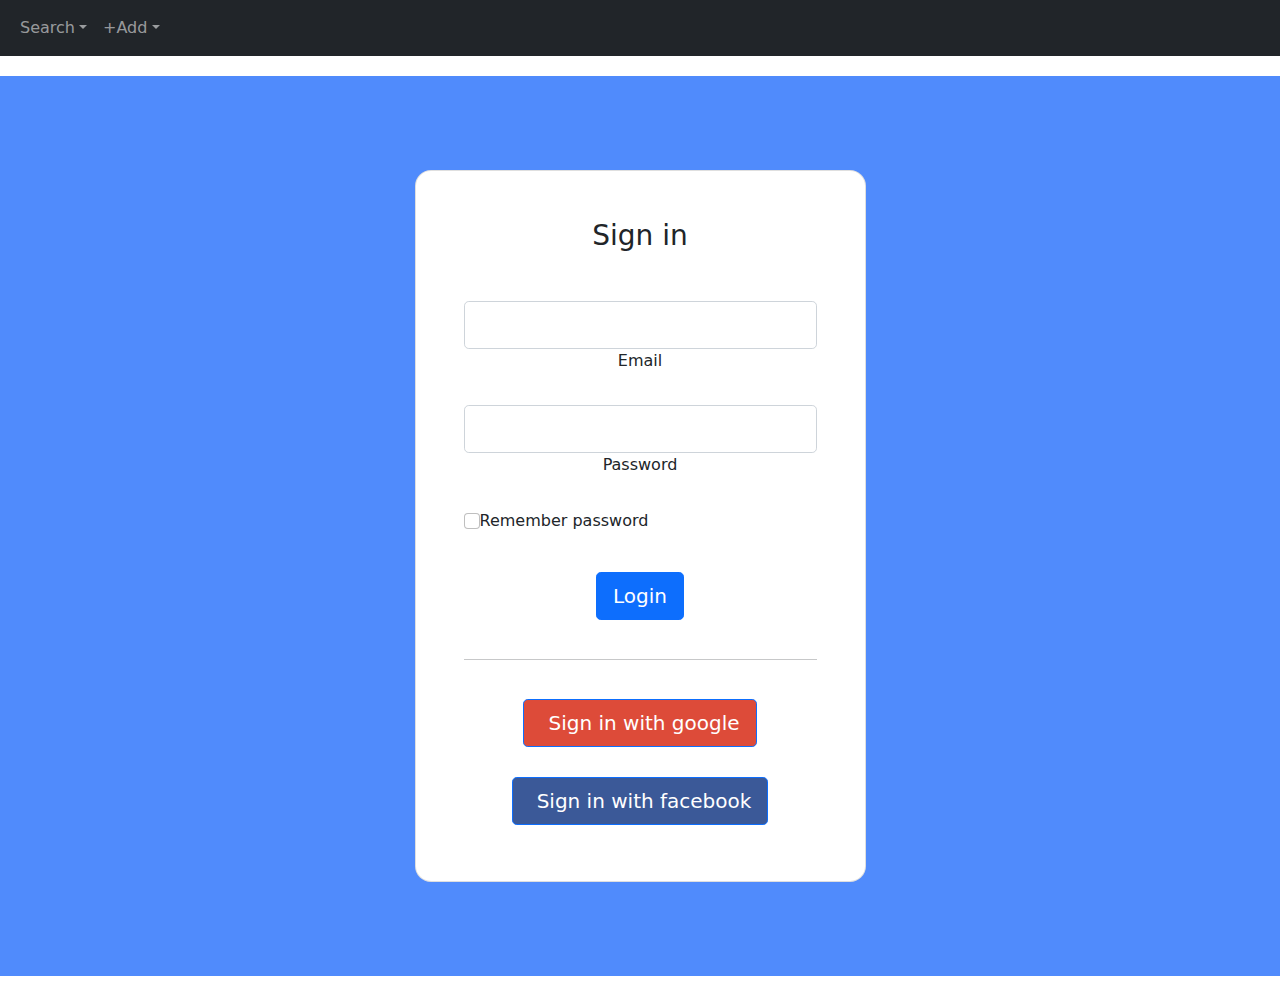
<file: index.html>
<!doctype html>
<html>
	<head>
		<meta charset="UTF-8">
		<link rel="stylesheet" href="bootstrap.min.css">
		<link rel="stylesheet" href="navbar.css">
		<link rel="stylesheet" href="custom.css">
		
		<style>
			.bd-placeholder-img
			{
				font-size: 1.125rem;
				text-anchor: middle;
				-webkit-user-select: none;
				-moz-user-select: none;
				user-select: none;
			}

			@media (min-width: 768px)
			{
				.bd-placeholder-img-lg
				{
					font-size: 3.5rem;
				}
			}
		</style>
	</head>
	<body>
		<main>
		<!-- Search dropdown and +Add button at the top -->
			<nav class="navbar navbar-expand-sm navbar-dark bg-dark" aria-label="Third navbar example">
				<div class="container-fluid">
					<div class="collapse navbar-collapse" id="navbarsExample03">
						<ul class="navbar-nav me-auto mb-2 mb-sm-0">
							<li class="nav-item dropdown">
								<a class="nav-link dropdown-toggle" href="#" id="dropdown03" data-bs-toggle="dropdown" aria-expanded="false">Search</a>
								<ul class="dropdown-menu" aria-labelledby="dropdown03">
									<li><a class="dropdown-item" href="../CS360-project/search1.html">Type 1</a></li>
									<li><a class="dropdown-item" href="../CS360-project/search2.html">Type 2</a></li>
									<li><a class="dropdown-item" href="../CS360-project/search3.html">Type 3</a></li>
								</ul>
							</li>
							<li class="nav-item dropdown">
								<a class="nav-link dropdown-toggle" href="#" id="dropdown03" data-bs-toggle="dropdown" aria-expanded="false">+Add</a>
								<ul class="dropdown-menu" aria-labelledby="dropdown03">
									<li><a class="dropdown-item" href="../CS360-project/addphones.html">Phones</a></li>
									<li><a class="dropdown-item" href="../CS360-project/addtvs.html">Televisions</a></li>
									<li><a class="dropdown-item" href="../CS360-project/addinternet.html">Internet</a></li>
									<li><a class="dropdown-item" href="../CS360-project/addplans.html">Plans</a></li>
									<li><a class="dropdown-item" href="../CS360-project/addcompanies.html">Companies</a></li>
								</ul>
							</li>
						</ul>
					</div>
				</div>
			</nav>
		</main>
		<script src="bootstrap.bundle.min.js"></script>
		<section class="vh-100" style="background-color: #508bfc;">
  <div class="container py-5 h-100">
    <div class="row d-flex justify-content-center align-items-center h-100">
      <div class="col-12 col-md-8 col-lg-6 col-xl-5">
        <div class="card shadow-2-strong" style="border-radius: 1rem;">
          <div class="card-body p-5 text-center">

            <h3 class="mb-5">Sign in</h3>

            <div class="form-outline mb-4">
              <input type="email" id="typeEmailX-2" class="form-control form-control-lg" />
              <label class="form-label" for="typeEmailX-2">Email</label>
            </div>

            <div class="form-outline mb-4">
              <input type="password" id="typePasswordX-2" class="form-control form-control-lg" />
              <label class="form-label" for="typePasswordX-2">Password</label>
            </div>

            <!-- Checkbox -->
            <div class="form-check d-flex justify-content-start mb-4">
              <input class="form-check-input" type="checkbox" value="" id="form1Example3" />
              <label class="form-check-label" for="form1Example3"> Remember password </label>
            </div>

            <button class="btn btn-primary btn-lg btn-block" type="submit">Login</button>

            <hr class="my-4">

            <button class="btn btn-lg btn-block btn-primary" style="background-color: #dd4b39;"
              type="submit"><i class="fab fa-google me-2"></i> Sign in with google</button>
            <button class="btn btn-lg btn-block btn-primary mb-2" style="background-color: #3b5998;"
              type="submit"><i class="fab fa-facebook-f me-2"></i>Sign in with facebook</button>

          </div>
        </div>
      </div>
    </div>
  </div>
</section>
	</body>
</html>
</file>
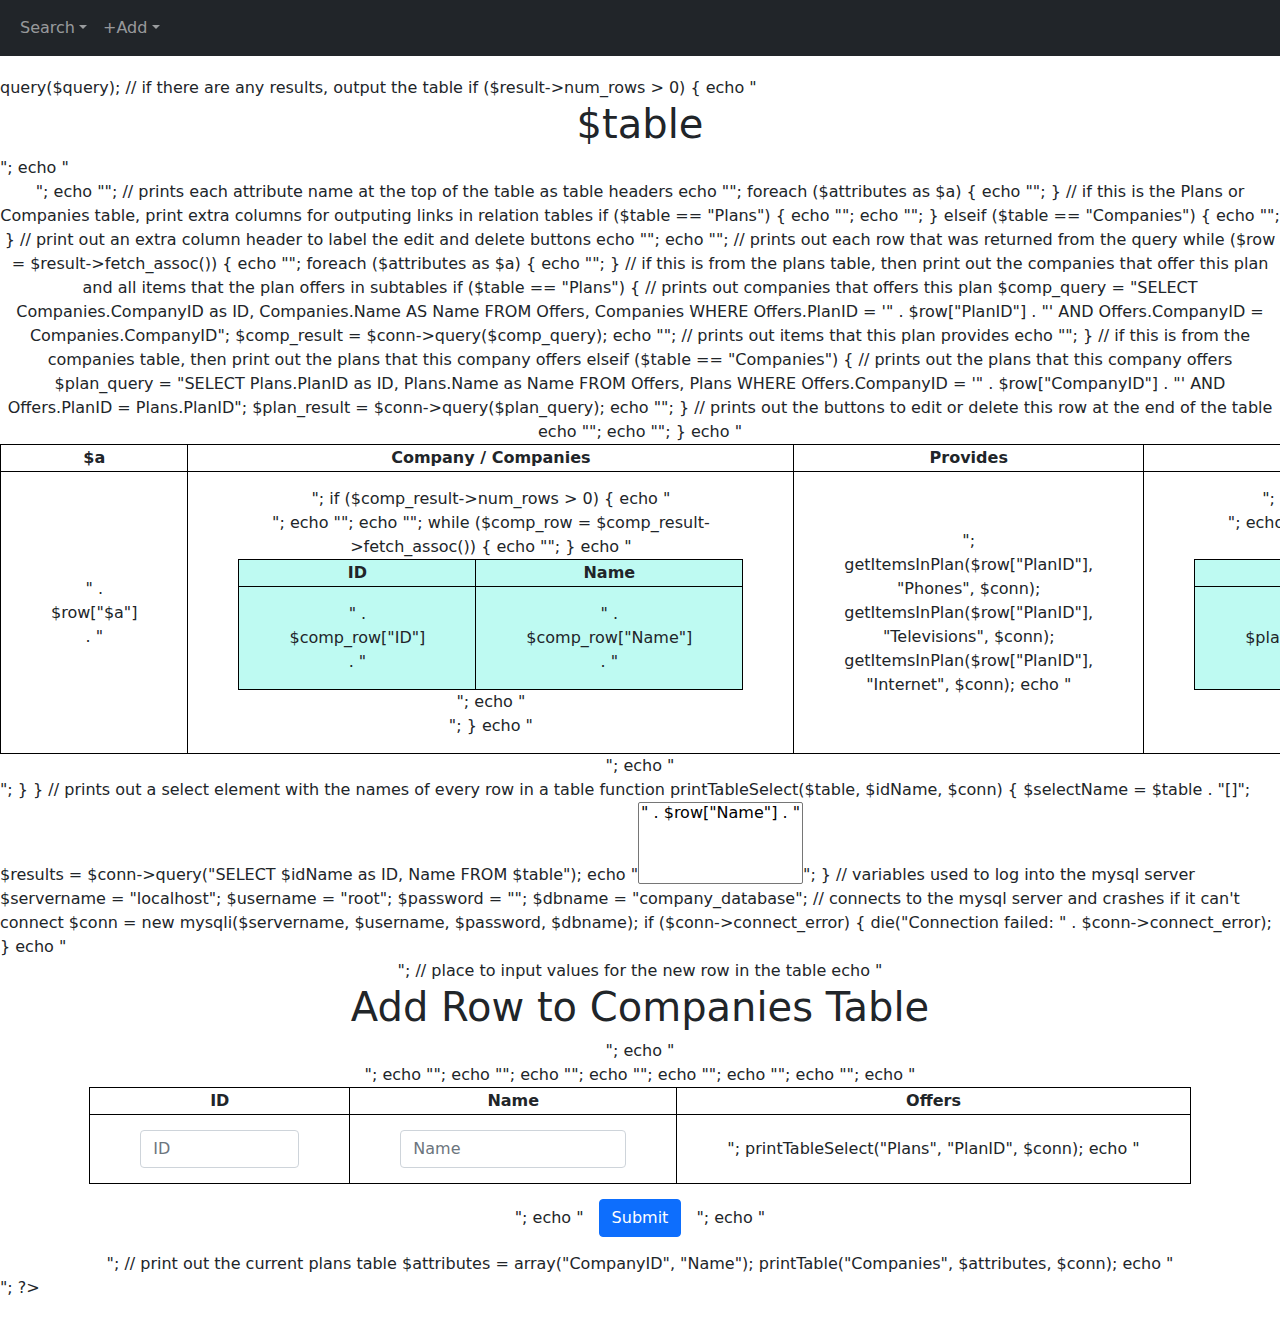
<file: addcompanies.html>
<!doctype html>
<html>
	<head>
		<meta charset="UTF-8">
		<link rel="stylesheet" href="bootstrap.min.css">
		<link rel="stylesheet" href="navbar.css">
		<link rel="stylesheet" href="custom.css">
		
		<style>
			.bd-placeholder-img
			{
				font-size: 1.125rem;
				text-anchor: middle;
				-webkit-user-select: none;
				-moz-user-select: none;
				user-select: none;
			}

			@media (min-width: 768px)
			{
				.bd-placeholder-img-lg
				{
					font-size: 3.5rem;
				}
			}
		</style>
	</head>
	<body>
		<main>
		<!-- Search dropdown and +Add button at the top -->
			<nav class="navbar navbar-expand-sm navbar-dark bg-dark" aria-label="Third navbar example">
				<div class="container-fluid">
					<div class="collapse navbar-collapse" id="navbarsExample03">
						<ul class="navbar-nav me-auto mb-2 mb-sm-0">
							<li class="nav-item dropdown">
								<a class="nav-link dropdown-toggle" href="#" id="dropdown03" data-bs-toggle="dropdown" aria-expanded="false">Search</a>
								<ul class="dropdown-menu" aria-labelledby="dropdown03">
									<li><a class="dropdown-item" href="search1.html">Type 1</a></li>
									<li><a class="dropdown-item" href="search2.html">Type 2</a></li>
									<li><a class="dropdown-item" href="search3.html">Type 3</a></li>
								</ul>
							</li>
							<li class="nav-item dropdown">
								<a class="nav-link dropdown-toggle" href="#" id="dropdown03" data-bs-toggle="dropdown" aria-expanded="false">+Add</a>
								<ul class="dropdown-menu" aria-labelledby="dropdown03">
									<li><a class="dropdown-item" href="addphones.html">Phones</a></li>
									<li><a class="dropdown-item" href="addtvs.html">Televisions</a></li>
									<li><a class="dropdown-item" href="addinternet.html">Internet</a></li>
									<li><a class="dropdown-item" href="addplans.html">Plans</a></li>
									<li><a class="dropdown-item" href="addcompanies.html">Companies</a></li>
								</ul>
							</li>
						</ul>
					</div>
				</div>
			</nav>
		</main>
		<script src="bootstrap.bundle.min.js"></script>
	</body>
</html>

<?php
	
	// outputs a table of rows from a table in the db
	function printTable($table, $attributes, $conn)
	{
		// submits the query to to get all rows from $table
		$query = "SELECT * FROM $table";
		$result = $conn->query($query);
		
		// if there are any results, output the table
		if ($result->num_rows > 0)
		{
			echo "<center> <h1>$table</h1> </center>";
			echo "<center>";
			echo "<table>";
			
			// prints each attribute name at the top of the table as table headers
			echo "<tr>";
			foreach ($attributes as $a)
			{
				echo "<th>$a</th>";
			}
			// if this is the Plans or Companies table, print extra columns for outputing links in relation tables
			if ($table == "Plans")
			{
				echo "<th>Company / Companies</th>";
				echo "<th>Provides</th>";
			}
			elseif ($table == "Companies")
			{
				echo "<th>Offers</th>";
			}
			// print out an extra column header to label the edit and delete buttons
			echo "<th>Change</th>";
			echo "</tr>";
			// prints out each row that was returned from the query
			while ($row = $result->fetch_assoc())
			{
				echo "<tr>";
				foreach ($attributes as $a)
				{
					echo "<td>" . $row["$a"] . "</td>";
				}
				// if this is from the plans table, then print out the companies that offer this plan and all items that the plan offers in subtables
				if ($table == "Plans")
				{
					// prints out companies that offers this plan
					$comp_query = "SELECT Companies.CompanyID as ID, Companies.Name AS Name FROM Offers, Companies WHERE Offers.PlanID = '" . $row["PlanID"] . "' AND Offers.CompanyID = Companies.CompanyID";
					$comp_result = $conn->query($comp_query);
					echo "<td>";
					if ($comp_result->num_rows > 0)
					{
						echo "<center>";
						echo "<table class='inner'>";
						echo "<tr> <th>ID</th> <th>Name</th> </tr>";
						while ($comp_row = $comp_result->fetch_assoc())
						{
							echo "<tr> <td>" . $comp_row["ID"] . "</td> <td>" . $comp_row["Name"] . "</td> </tr>";
						}
						echo "</table>";
						echo "</center>";
					}
					echo "</td>";
					
					// prints out items that this plan provides
					echo "<td>";
					getItemsInPlan($row["PlanID"], "Phones", $conn);
					getItemsInPlan($row["PlanID"], "Televisions", $conn);
					getItemsInPlan($row["PlanID"], "Internet", $conn);
					echo "</td>";
				}
				// if this is from the companies table, then print out the plans that this company offers
				elseif ($table == "Companies")
				{
					// prints out the plans that this company offers
					$plan_query = "SELECT Plans.PlanID as ID, Plans.Name as Name FROM Offers, Plans WHERE Offers.CompanyID = '" . $row["CompanyID"] . "' AND Offers.PlanID = Plans.PlanID";
					$plan_result = $conn->query($plan_query);
					echo "<td>";
					if ($plan_result->num_rows > 0)
					{
						echo "<center>";
						echo "<table class='inner'>";
						echo "<tr> <th>ID</th> <th>Name</th> </tr>";
						while ($plan_row = $plan_result->fetch_assoc())
						{
							echo "<tr> <td>" . $plan_row["ID"] . "</td> <td>" . $plan_row["Name"] . "</td> </tr>";
						}
						echo "</table>";
						echo "</center>";
					}
					echo "</td>";
				}
				// prints out the buttons to edit or delete this row at the end of the table
				echo "<td> <form action='edit.html' method='post'> <button name='iteminfo' value='$table+" . $row["$attributes[0]"] . "' type='submit' class='w-75 btn btn-primary'>Edit</button> </form>";
				echo "<form action='delete.php' method='post'> <button name='iteminfo' value='$table+" . $row["$attributes[0]"] . "' type='submit' class='w-75 btn btn-danger'>Delete</button> </form> </td>";
				echo "</tr>";
			}
			
			echo "</table>";
			echo "</center>";
		}
	}
	
	// prints out a select element with the names of every row in a table
	function printTableSelect($table, $idName, $conn)
	{
		$selectName = $table . "[]";
		$results = $conn->query("SELECT $idName as ID, Name FROM $table");
		echo "<select name='$selectName' multiple>";
		
		while ($row = $results->fetch_assoc())
		{
			echo "<option value='" . $row["ID"] . "'>" . $row["Name"] . "</option>";
		}
		
		echo "</select>";
	}
	
	// variables used to log into the mysql server
	$servername = "localhost";
	$username = "root";
	$password = "";
	$dbname = "company_database";
	
	// connects to the mysql server and crashes if it can't connect
	$conn = new mysqli($servername, $username, $password, $dbname);
	if ($conn->connect_error)
	{
		die("Connection failed: " . $conn->connect_error);
	}
	
	echo "<center>";
	
	// place to input values for the new row in the table
	echo "<h1>Add Row to Companies Table</h1>";
	echo "<form action='addcompanies.php' method='post'>";
	echo "<table>";
	
	echo "<tr> <th>ID</th> <th>Name</th> <th>Offers</th> </tr>";
	
	echo "<tr>";
	echo "<td> <input name='ID' min='1' max='4294967296' class='form-control' type='number' placeholder='ID' aria-label='Search' required> </td>";
	echo "<td> <input name='Name' class='form-control' type='text' placeholder='Name' aria-label='Search' required> </td>";
	echo "<td>";
	printTableSelect("Plans", "PlanID", $conn);
	echo "</td>";
	echo "</tr>";
	
	echo "</table>";
	echo "<button name='submit' value='Submit' type='submit' class='btn btn-primary'>Submit</button>";
	echo "</form>";
	
	// print out the current plans table
	$attributes = array("CompanyID", "Name");
	printTable("Companies", $attributes, $conn);
	
	echo "</center>";
	
?>
</file>
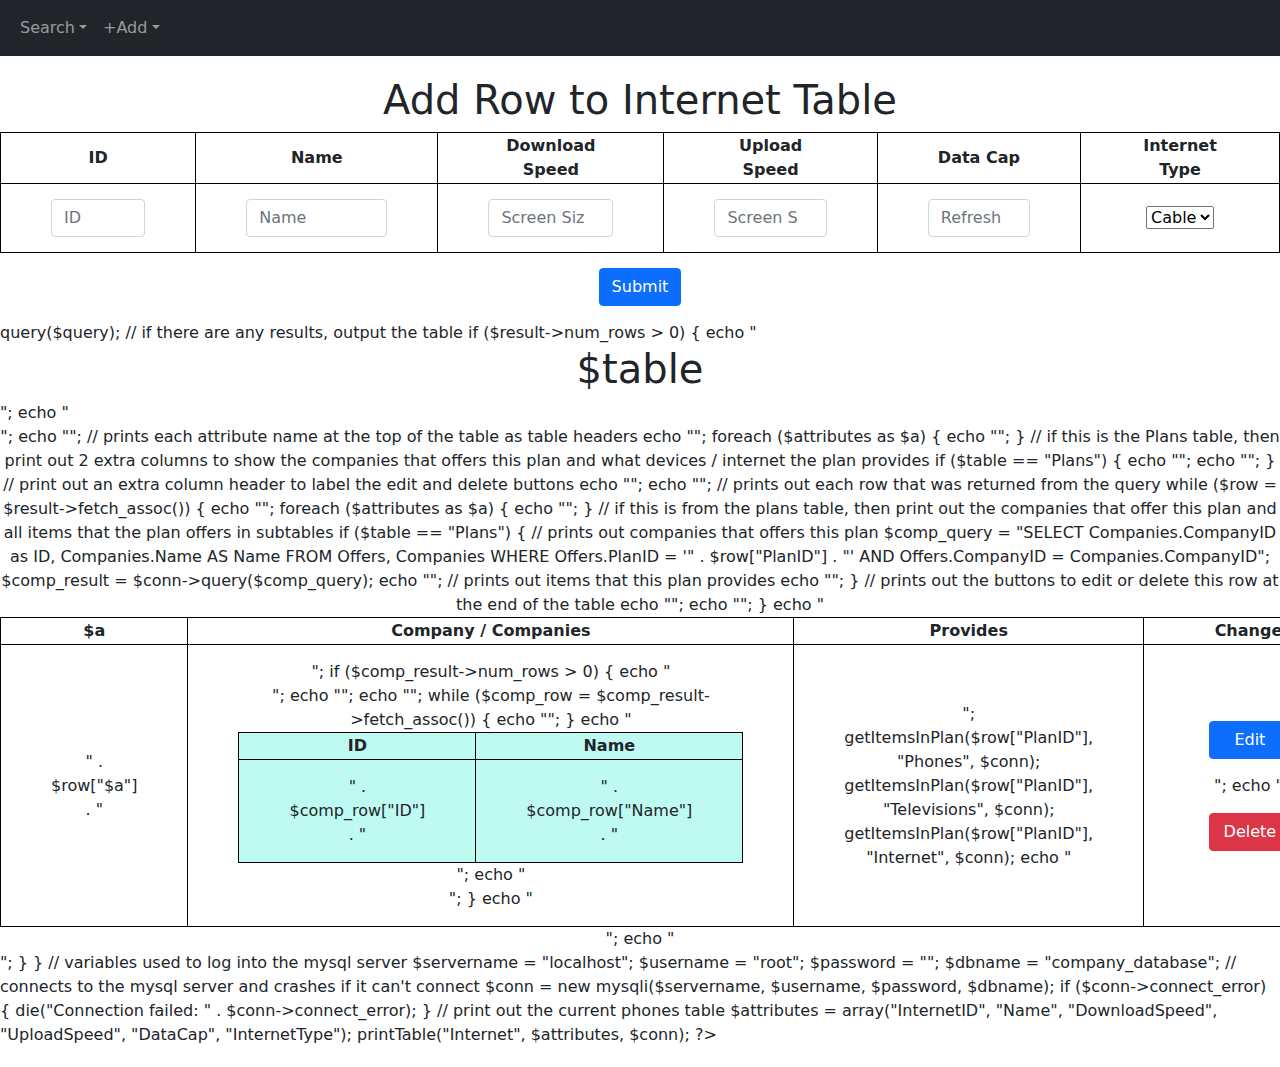
<file: addinternet.html>
<!doctype html>
<html>
	<head>
		<meta charset="UTF-8">
		<link rel="stylesheet" href="bootstrap.min.css">
		<link rel="stylesheet" href="navbar.css">
		<link rel="stylesheet" href="custom.css">
		
		<style>
			.bd-placeholder-img
			{
				font-size: 1.125rem;
				text-anchor: middle;
				-webkit-user-select: none;
				-moz-user-select: none;
				user-select: none;
			}

			@media (min-width: 768px)
			{
				.bd-placeholder-img-lg
				{
					font-size: 3.5rem;
				}
			}
		</style>
	</head>
	<body>
		<main>
		<!-- Search dropdown and +Add button at the top -->
			<nav class="navbar navbar-expand-sm navbar-dark bg-dark" aria-label="Third navbar example">
				<div class="container-fluid">
					<div class="collapse navbar-collapse" id="navbarsExample03">
						<ul class="navbar-nav me-auto mb-2 mb-sm-0">
							<li class="nav-item dropdown">
								<a class="nav-link dropdown-toggle" href="#" id="dropdown03" data-bs-toggle="dropdown" aria-expanded="false">Search</a>
								<ul class="dropdown-menu" aria-labelledby="dropdown03">
									<li><a class="dropdown-item" href="search1.html">Type 1</a></li>
									<li><a class="dropdown-item" href="search2.html">Type 2</a></li>
									<li><a class="dropdown-item" href="search3.html">Type 3</a></li>
								</ul>
							</li>
							<li class="nav-item dropdown">
								<a class="nav-link dropdown-toggle" href="#" id="dropdown03" data-bs-toggle="dropdown" aria-expanded="false">+Add</a>
								<ul class="dropdown-menu" aria-labelledby="dropdown03">
									<li><a class="dropdown-item" href="addphones.html">Phones</a></li>
									<li><a class="dropdown-item" href="addtvs.html">Televisions</a></li>
									<li><a class="dropdown-item" href="addinternet.html">Internet</a></li>
									<li><a class="dropdown-item" href="addplans.html">Plans</a></li>
									<li><a class="dropdown-item" href="addcompanies.html">Companies</a></li>
								</ul>
							</li>
						</ul>
					</div>
				</div>
			</nav>
			<!-- Place to input values for the new row in the table -->
			<center>
				<h1>Add Row to Internet Table</h1>
				<form action="addinternet.php" method="post">
					<table>
						<tr>
							<th>ID</th>
							<th>Name</th>
							<th>Download Speed</th>
							<th>Upload Speed</th>
							<th>Data Cap</th>
							<th>Internet Type</th>
						</tr>
						<tr>
							<td>
								<input name="ID" min="1" max="4294967296" class="form-control" type="number" placeholder="ID" aria-label="Search" required>
							</td>
							<td>
								<input name="Name" class="form-control" type="text" placeholder="Name" aria-label="Search" required>
							</td>
							<td>
								<input name="DownloadSpeed" min="1" max="4294967296" class="form-control" type="number" placeholder="Screen Size" aria-label="Search" required>
							</td>
							<td>
								<input name="UploadSpeed" min="1" max="4294967296" class="form-control" type="number" placeholder="Screen Size" aria-label="Search" required>
							</td>
							<td>
								<input name="DataCap" min="1" max="4294967296" class="form-control" type="number" placeholder="Refresh Rate" aria-label="Search" required>
							</td>
							<td>
								<select name="InternetType" required>
									<option value="cable">Cable</option>
									<option value="fiber">Fiber</option>
								</select>
							</td>
						</tr>
					</table>
					<button name="submit" value="Submit" type="submit" class="btn btn-primary">Submit</button>
				</form>
			</center>
		</main>
		<script src="bootstrap.bundle.min.js"></script>
	</body>
</html>

<?php
	
	// outputs a table of rows from a table in the db
	function printTable($table, $attributes, $conn)
	{
		// submits the query to $table to find all rows that have a name value that matches $name exactly
		$query = "SELECT * FROM $table";
		$result = $conn->query($query);
		
		// if there are any results, output the table
		if ($result->num_rows > 0)
		{
			echo "<center> <h1>$table</h1> </center>";
			echo "<center>";
			echo "<table>";
			
			// prints each attribute name at the top of the table as table headers
			echo "<tr>";
			foreach ($attributes as $a)
			{
				echo "<th>$a</th>";
			}
			// if this is the Plans table, then print out 2 extra columns to show the companies that offers this plan and what devices / internet the plan provides
			if ($table == "Plans")
			{
				echo "<th>Company / Companies</th>";
				echo "<th>Provides</th>";
			}
			// print out an extra column header to label the edit and delete buttons
			echo "<th>Change</th>";
			echo "</tr>";
			// prints out each row that was returned from the query
			while ($row = $result->fetch_assoc())
			{
				echo "<tr>";
				foreach ($attributes as $a)
				{
					echo "<td>" . $row["$a"] . "</td>";
				}
				// if this is from the plans table, then print out the companies that offer this plan and all items that the plan offers in subtables
				if ($table == "Plans")
				{
					// prints out companies that offers this plan
					$comp_query = "SELECT Companies.CompanyID as ID, Companies.Name AS Name FROM Offers, Companies WHERE Offers.PlanID = '" . $row["PlanID"] . "' AND Offers.CompanyID = Companies.CompanyID";
					$comp_result = $conn->query($comp_query);
					echo "<td>";
					if ($comp_result->num_rows > 0)
					{
						echo "<center>";
						echo "<table class='inner'>";
						echo "<tr> <th>ID</th> <th>Name</th> </tr>";
						while ($comp_row = $comp_result->fetch_assoc())
						{
							echo "<tr> <td>" . $comp_row["ID"] . "</td> <td>" . $comp_row["Name"] . "</td> </tr>";
						}
						echo "</table>";
						echo "</center>";
					}
					echo "</td>";
					
					// prints out items that this plan provides
					echo "<td>";
					getItemsInPlan($row["PlanID"], "Phones", $conn);
					getItemsInPlan($row["PlanID"], "Televisions", $conn);
					getItemsInPlan($row["PlanID"], "Internet", $conn);
					echo "</td>";
				}
				// prints out the buttons to edit or delete this row at the end of the table
				echo "<td> <form action='edit.html' method='post'> <button name='iteminfo' value='$table+" . $row["$attributes[0]"] . "' type='submit' class='w-75 btn btn-primary'>Edit</button> </form>";
				echo "<form action='delete.php' method='post'> <button name='iteminfo' value='$table+" . $row["$attributes[0]"] . "' type='submit' class='w-75 btn btn-danger'>Delete</button> </form> </td>";
				echo "</tr>";
			}
			
			echo "</table>";
			echo "</center>";
		}
	}
	
	// variables used to log into the mysql server
	$servername = "localhost";
	$username = "root";
	$password = "";
	$dbname = "company_database";
	
	// connects to the mysql server and crashes if it can't connect
	$conn = new mysqli($servername, $username, $password, $dbname);
	if ($conn->connect_error)
	{
		die("Connection failed: " . $conn->connect_error);
	}
	
	// print out the current phones table
	$attributes = array("InternetID", "Name", "DownloadSpeed", "UploadSpeed", "DataCap", "InternetType");
	printTable("Internet", $attributes, $conn);
	
?>
</file>
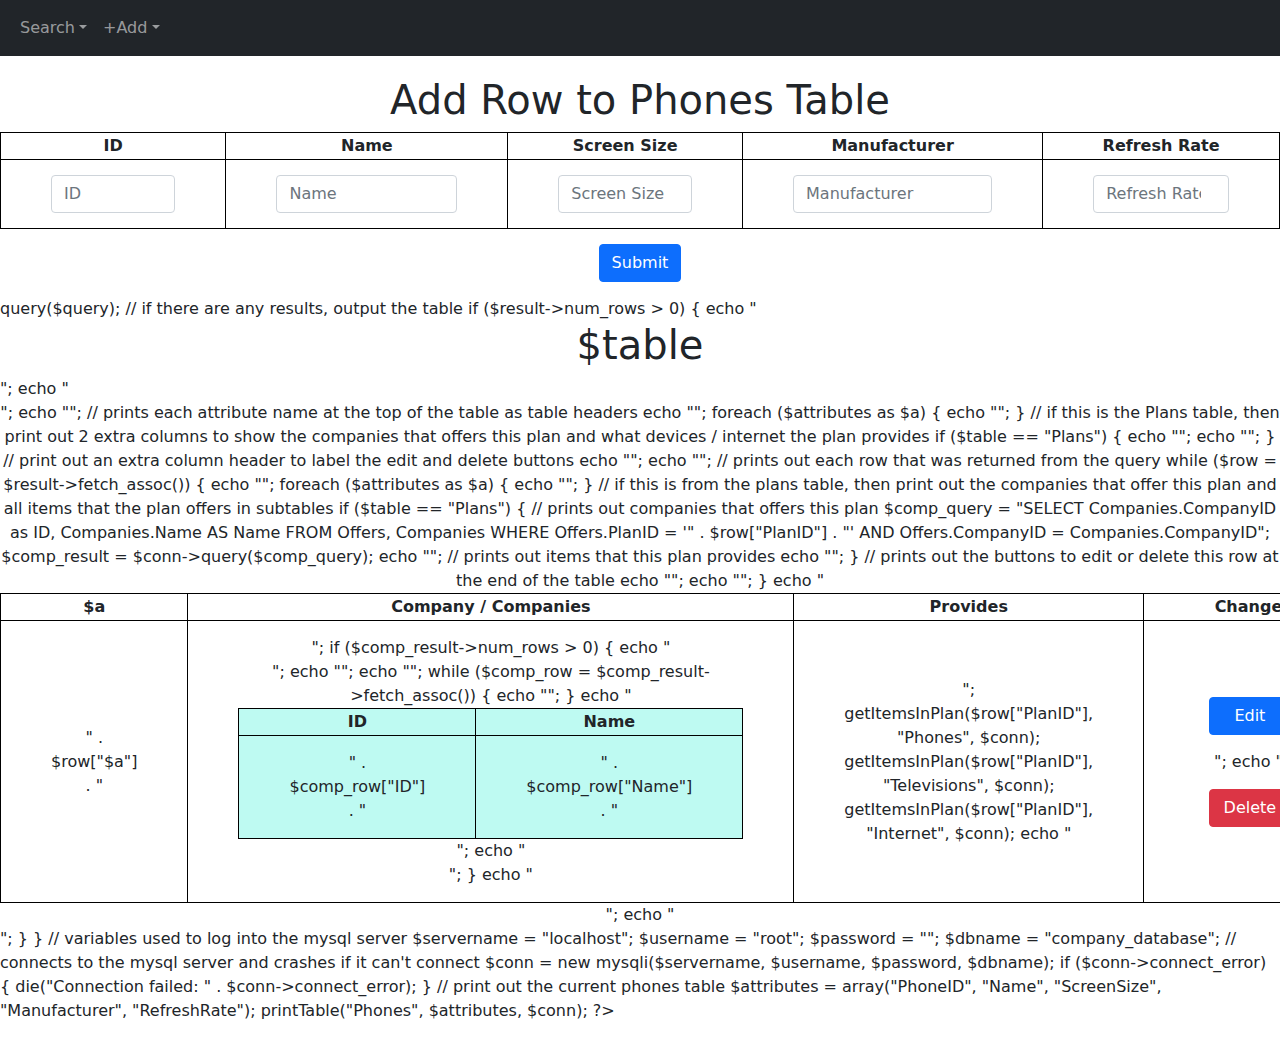
<file: addphones.html>
<!doctype html>
<html>
	<head>
		<meta charset="UTF-8">
		<link rel="stylesheet" href="bootstrap.min.css">
		<link rel="stylesheet" href="navbar.css">
		<link rel="stylesheet" href="custom.css">
		
		<style>
			.bd-placeholder-img
			{
				font-size: 1.125rem;
				text-anchor: middle;
				-webkit-user-select: none;
				-moz-user-select: none;
				user-select: none;
			}

			@media (min-width: 768px)
			{
				.bd-placeholder-img-lg
				{
					font-size: 3.5rem;
				}
			}
		</style>
	</head>
	<body>
		<main>
		<!-- Search dropdown and +Add button at the top -->
			<nav class="navbar navbar-expand-sm navbar-dark bg-dark" aria-label="Third navbar example">
				<div class="container-fluid">
					<div class="collapse navbar-collapse" id="navbarsExample03">
						<ul class="navbar-nav me-auto mb-2 mb-sm-0">
							<li class="nav-item dropdown">
								<a class="nav-link dropdown-toggle" href="#" id="dropdown03" data-bs-toggle="dropdown" aria-expanded="false">Search</a>
								<ul class="dropdown-menu" aria-labelledby="dropdown03">
									<li><a class="dropdown-item" href="search1.html">Type 1</a></li>
									<li><a class="dropdown-item" href="search2.html">Type 2</a></li>
									<li><a class="dropdown-item" href="search3.html">Type 3</a></li>
								</ul>
							</li>
							<li class="nav-item dropdown">
								<a class="nav-link dropdown-toggle" href="#" id="dropdown03" data-bs-toggle="dropdown" aria-expanded="false">+Add</a>
								<ul class="dropdown-menu" aria-labelledby="dropdown03">
									<li><a class="dropdown-item" href="addphones.html">Phones</a></li>
									<li><a class="dropdown-item" href="addtvs.html">Televisions</a></li>
									<li><a class="dropdown-item" href="addinternet.html">Internet</a></li>
									<li><a class="dropdown-item" href="addplans.html">Plans</a></li>
									<li><a class="dropdown-item" href="addcompanies.html">Companies</a></li>
								</ul>
							</li>
						</ul>
					</div>
				</div>
			</nav>
			<!-- Place to input values for the new row in the table -->
			<center>
				<h1>Add Row to Phones Table</h1>
				<form action="addphones.php" method="post">
					<table>
						<tr>
							<th>ID</th>
							<th>Name</th>
							<th>Screen Size</th>
							<th>Manufacturer</th>
							<th>Refresh Rate</th>
						</tr>
						<tr>
							<td>
								<input name="ID" min="1" max="4294967296" class="form-control" type="number" placeholder="ID" aria-label="Search" required>
							</td>
							<td>
								<input name="Name" class="form-control" type="text" placeholder="Name" aria-label="Search" required>
							</td>
							<td>
								<input name="ScreenSize" min="1" max="4294967296" class="form-control" type="number" placeholder="Screen Size" aria-label="Search" required>
							</td>
							<td>
								<input name="Manufacturer" class="form-control" type="text" placeholder="Manufacturer" aria-label="Search" required>
							</td>
							<td>
								<input name="RefreshRate" min="1" max="4294967296" class="form-control" type="number" placeholder="Refresh Rate" aria-label="Search" required>
							</td>
						</tr>
					</table>
					<button name="submit" value="Submit" type="submit" class="btn btn-primary">Submit</button>
				</form>
			</center>
		</main>
		<script src="bootstrap.bundle.min.js"></script>
	</body>
</html>

<?php
	
	// outputs a table of rows from a table in the db
	function printTable($table, $attributes, $conn)
	{
		// submits the query to $table to find all rows that have a name value that matches $name exactly
		$query = "SELECT * FROM $table";
		$result = $conn->query($query);
		
		// if there are any results, output the table
		if ($result->num_rows > 0)
		{
			echo "<center> <h1>$table</h1> </center>";
			echo "<center>";
			echo "<table>";
			
			// prints each attribute name at the top of the table as table headers
			echo "<tr>";
			foreach ($attributes as $a)
			{
				echo "<th>$a</th>";
			}
			// if this is the Plans table, then print out 2 extra columns to show the companies that offers this plan and what devices / internet the plan provides
			if ($table == "Plans")
			{
				echo "<th>Company / Companies</th>";
				echo "<th>Provides</th>";
			}
			// print out an extra column header to label the edit and delete buttons
			echo "<th>Change</th>";
			echo "</tr>";
			// prints out each row that was returned from the query
			while ($row = $result->fetch_assoc())
			{
				echo "<tr>";
				foreach ($attributes as $a)
				{
					echo "<td>" . $row["$a"] . "</td>";
				}
				// if this is from the plans table, then print out the companies that offer this plan and all items that the plan offers in subtables
				if ($table == "Plans")
				{
					// prints out companies that offers this plan
					$comp_query = "SELECT Companies.CompanyID as ID, Companies.Name AS Name FROM Offers, Companies WHERE Offers.PlanID = '" . $row["PlanID"] . "' AND Offers.CompanyID = Companies.CompanyID";
					$comp_result = $conn->query($comp_query);
					echo "<td>";
					if ($comp_result->num_rows > 0)
					{
						echo "<center>";
						echo "<table class='inner'>";
						echo "<tr> <th>ID</th> <th>Name</th> </tr>";
						while ($comp_row = $comp_result->fetch_assoc())
						{
							echo "<tr> <td>" . $comp_row["ID"] . "</td> <td>" . $comp_row["Name"] . "</td> </tr>";
						}
						echo "</table>";
						echo "</center>";
					}
					echo "</td>";
					
					// prints out items that this plan provides
					echo "<td>";
					getItemsInPlan($row["PlanID"], "Phones", $conn);
					getItemsInPlan($row["PlanID"], "Televisions", $conn);
					getItemsInPlan($row["PlanID"], "Internet", $conn);
					echo "</td>";
				}
				// prints out the buttons to edit or delete this row at the end of the table
				echo "<td> <form action='edit.html' method='post'> <button name='iteminfo' value='$table+" . $row["$attributes[0]"] . "' type='submit' class='w-75 btn btn-primary'>Edit</button> </form>";
				echo "<form action='delete.php' method='post'> <button name='iteminfo' value='$table+" . $row["$attributes[0]"] . "' type='submit' class='w-75 btn btn-danger'>Delete</button> </form> </td>";
				echo "</tr>";
			}
			
			echo "</table>";
			echo "</center>";
		}
	}
	
	// variables used to log into the mysql server
	$servername = "localhost";
	$username = "root";
	$password = "";
	$dbname = "company_database";
	
	// connects to the mysql server and crashes if it can't connect
	$conn = new mysqli($servername, $username, $password, $dbname);
	if ($conn->connect_error)
	{
		die("Connection failed: " . $conn->connect_error);
	}
	
	// print out the current phones table
	$attributes = array("PhoneID", "Name", "ScreenSize", "Manufacturer", "RefreshRate");
	printTable("Phones", $attributes, $conn);
	
?>
</file>
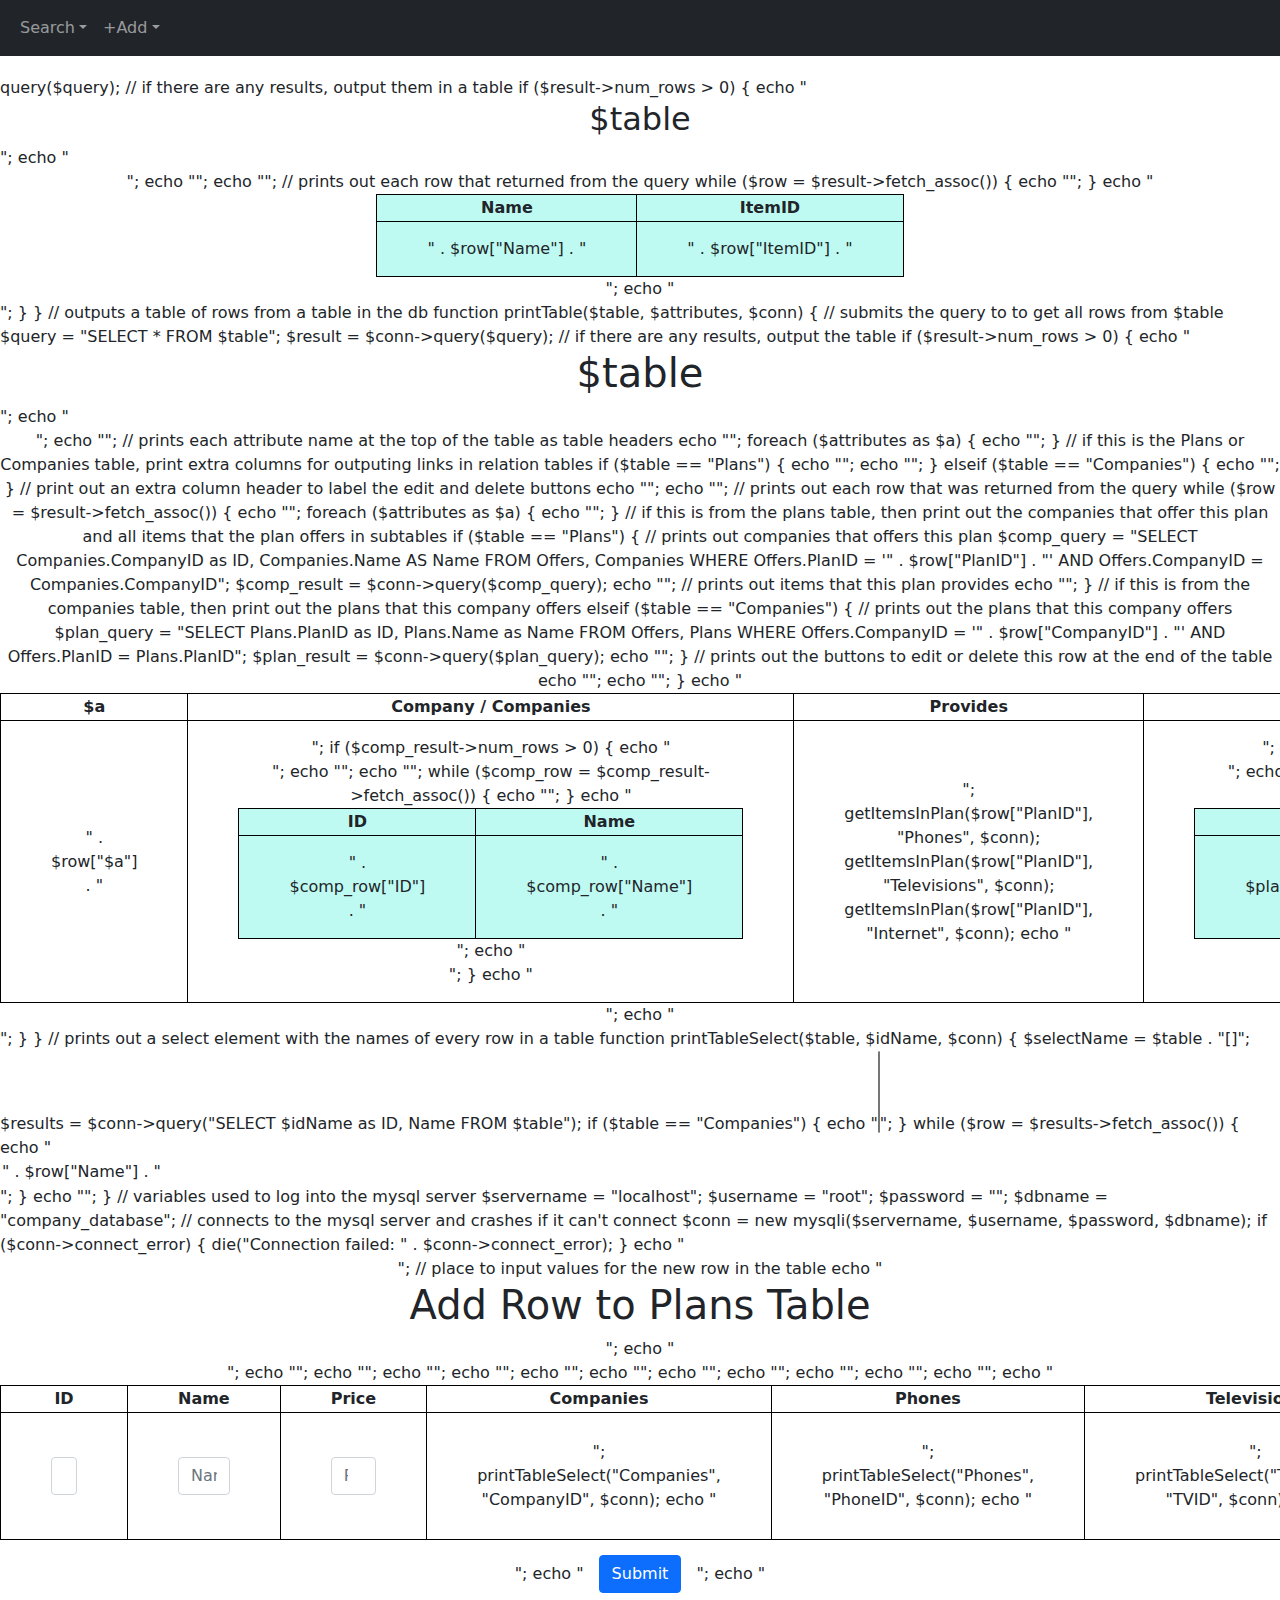
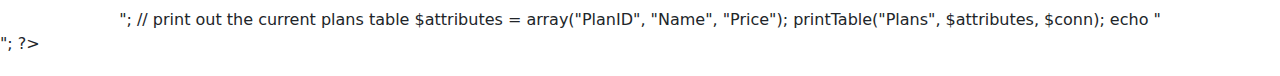
<file: addplans.html>
<!doctype html>
<html>
	<head>
		<meta charset="UTF-8">
		<link rel="stylesheet" href="bootstrap.min.css">
		<link rel="stylesheet" href="navbar.css">
		<link rel="stylesheet" href="custom.css">
		
		<style>
			.bd-placeholder-img
			{
				font-size: 1.125rem;
				text-anchor: middle;
				-webkit-user-select: none;
				-moz-user-select: none;
				user-select: none;
			}

			@media (min-width: 768px)
			{
				.bd-placeholder-img-lg
				{
					font-size: 3.5rem;
				}
			}
		</style>
	</head>
	<body>
		<main>
		<!-- Search dropdown and +Add button at the top -->
			<nav class="navbar navbar-expand-sm navbar-dark bg-dark" aria-label="Third navbar example">
				<div class="container-fluid">
					<div class="collapse navbar-collapse" id="navbarsExample03">
						<ul class="navbar-nav me-auto mb-2 mb-sm-0">
							<li class="nav-item dropdown">
								<a class="nav-link dropdown-toggle" href="#" id="dropdown03" data-bs-toggle="dropdown" aria-expanded="false">Search</a>
								<ul class="dropdown-menu" aria-labelledby="dropdown03">
									<li><a class="dropdown-item" href="search1.html">Type 1</a></li>
									<li><a class="dropdown-item" href="search2.html">Type 2</a></li>
									<li><a class="dropdown-item" href="search3.html">Type 3</a></li>
								</ul>
							</li>
							<li class="nav-item dropdown">
								<a class="nav-link dropdown-toggle" href="#" id="dropdown03" data-bs-toggle="dropdown" aria-expanded="false">+Add</a>
								<ul class="dropdown-menu" aria-labelledby="dropdown03">
									<li><a class="dropdown-item" href="addphones.html">Phones</a></li>
									<li><a class="dropdown-item" href="addtvs.html">Televisions</a></li>
									<li><a class="dropdown-item" href="addinternet.html">Internet</a></li>
									<li><a class="dropdown-item" href="addplans.html">Plans</a></li>
									<li><a class="dropdown-item" href="addcompanies.html">Companies</a></li>
								</ul>
							</li>
						</ul>
					</div>
				</div>
			</nav>
		</main>
		<script src="bootstrap.bundle.min.js"></script>
	</body>
</html>

<?php
	
	// outputs a table of items from $table that are provided by $planID
	function getItemsInPlan($planID, $table, $conn)
	{
		// gets the correct strings to input into the query based on the table it's pulling from
		$IDName = "";
		$item_type = "";
		if ($table == "Phones")
		{
			$IDName = "PhoneID";
			$item_type = "phone";
		}
		elseif ($table == "Televisions")
		{
			$IDName = "TVID";
			$item_type = "television";
		}
		else
		{
			$IDName = "InternetID";
			$item_type = "internet";
		}
		
		// submits the query to $table to find all items provided by $planID
		$query = "SELECT $table.Name AS Name, provides.ItemID AS ItemID FROM $table, provides WHERE provides.ItemType = '$item_type' AND provides.ItemID = $table.$IDName AND provides.PlanID = '$planID'";
		$result = $conn->query($query);
		
		// if there are any results, output them in a table
		if ($result->num_rows > 0)
		{
			echo "<center> <h2>$table</h2> </center>";
			echo "<center>";
			echo "<table class='inner'>";
			
			echo "<tr> <th>Name</th> <th>ItemID</th> </tr>";
			// prints out each row that returned from the query
			while ($row = $result->fetch_assoc())
			{
				echo "<tr> <td>" . $row["Name"] . "</td> <td>" . $row["ItemID"] . "</td> </tr>";
			}
			
			echo "</table>";
			echo "</center>";
		}
	}
	
	// outputs a table of rows from a table in the db
	function printTable($table, $attributes, $conn)
	{
		// submits the query to to get all rows from $table
		$query = "SELECT * FROM $table";
		$result = $conn->query($query);
		
		// if there are any results, output the table
		if ($result->num_rows > 0)
		{
			echo "<center> <h1>$table</h1> </center>";
			echo "<center>";
			echo "<table>";
			
			// prints each attribute name at the top of the table as table headers
			echo "<tr>";
			foreach ($attributes as $a)
			{
				echo "<th>$a</th>";
			}
			// if this is the Plans or Companies table, print extra columns for outputing links in relation tables
			if ($table == "Plans")
			{
				echo "<th>Company / Companies</th>";
				echo "<th>Provides</th>";
			}
			elseif ($table == "Companies")
			{
				echo "<th>Offers</th>";
			}
			// print out an extra column header to label the edit and delete buttons
			echo "<th>Change</th>";
			echo "</tr>";
			// prints out each row that was returned from the query
			while ($row = $result->fetch_assoc())
			{
				echo "<tr>";
				foreach ($attributes as $a)
				{
					echo "<td>" . $row["$a"] . "</td>";
				}
				// if this is from the plans table, then print out the companies that offer this plan and all items that the plan offers in subtables
				if ($table == "Plans")
				{
					// prints out companies that offers this plan
					$comp_query = "SELECT Companies.CompanyID as ID, Companies.Name AS Name FROM Offers, Companies WHERE Offers.PlanID = '" . $row["PlanID"] . "' AND Offers.CompanyID = Companies.CompanyID";
					$comp_result = $conn->query($comp_query);
					echo "<td>";
					if ($comp_result->num_rows > 0)
					{
						echo "<center>";
						echo "<table class='inner'>";
						echo "<tr> <th>ID</th> <th>Name</th> </tr>";
						while ($comp_row = $comp_result->fetch_assoc())
						{
							echo "<tr> <td>" . $comp_row["ID"] . "</td> <td>" . $comp_row["Name"] . "</td> </tr>";
						}
						echo "</table>";
						echo "</center>";
					}
					echo "</td>";
					
					// prints out items that this plan provides
					echo "<td>";
					getItemsInPlan($row["PlanID"], "Phones", $conn);
					getItemsInPlan($row["PlanID"], "Televisions", $conn);
					getItemsInPlan($row["PlanID"], "Internet", $conn);
					echo "</td>";
				}
				// if this is from the companies table, then print out the plans that this company offers
				elseif ($table == "Companies")
				{
					// prints out the plans that this company offers
					$plan_query = "SELECT Plans.PlanID as ID, Plans.Name as Name FROM Offers, Plans WHERE Offers.CompanyID = '" . $row["CompanyID"] . "' AND Offers.PlanID = Plans.PlanID";
					$plan_result = $conn->query($plan_query);
					echo "<td>";
					if ($plan_result->num_rows > 0)
					{
						echo "<center>";
						echo "<table class='inner'>";
						echo "<tr> <th>ID</th> <th>Name</th> </tr>";
						while ($plan_row = $plan_result->fetch_assoc())
						{
							echo "<tr> <td>" . $plan_row["ID"] . "</td> <td>" . $plan_row["Name"] . "</td> </tr>";
						}
						echo "</table>";
						echo "</center>";
					}
					echo "</td>";
				}
				// prints out the buttons to edit or delete this row at the end of the table
				echo "<td> <form action='edit.html' method='post'> <button name='iteminfo' value='$table+" . $row["$attributes[0]"] . "' type='submit' class='w-75 btn btn-primary'>Edit</button> </form>";
				echo "<form action='delete.php' method='post'> <button name='iteminfo' value='$table+" . $row["$attributes[0]"] . "' type='submit' class='w-75 btn btn-danger'>Delete</button> </form> </td>";
				echo "</tr>";
			}
			
			echo "</table>";
			echo "</center>";
		}
	}
	
	// prints out a select element with the names of every row in a table
	function printTableSelect($table, $idName, $conn)
	{
		$selectName = $table . "[]";
		$results = $conn->query("SELECT $idName as ID, Name FROM $table");
		if ($table == "Companies")
		{
			echo "<select name='$selectName' multiple required>";
		}
		else
		{
			echo "<select name='$selectName' multiple>";
		}
		
		while ($row = $results->fetch_assoc())
		{
			echo "<option value='" . $row["ID"] . "'>" . $row["Name"] . "</option>";
		}
		
		echo "</select>";
	}
	
	// variables used to log into the mysql server
	$servername = "localhost";
	$username = "root";
	$password = "";
	$dbname = "company_database";
	
	// connects to the mysql server and crashes if it can't connect
	$conn = new mysqli($servername, $username, $password, $dbname);
	if ($conn->connect_error)
	{
		die("Connection failed: " . $conn->connect_error);
	}
	
	echo "<center>";
	
	// place to input values for the new row in the table
	echo "<h1>Add Row to Plans Table</h1>";
	echo "<form action='addplans.php' method='post'>";
	echo "<table>";
	
	echo "<tr> <th>ID</th> <th>Name</th> <th>Price</th> <th>Companies</th> <th>Phones</th> <th>Televisions</th> <th>Internet</th> </tr>";
	
	echo "<tr>";
	echo "<td> <input name='ID' min='1' max='4294967296' class='form-control' type='number' placeholder='ID' aria-label='Search' required> </td>";
	echo "<td> <input name='Name' class='form-control' type='text' placeholder='Name' aria-label='Search' required> </td>";
	echo "<td> <input name='Price' min='1' max='4294967296' class='form-control' type='number' placeholder='Price' aria-label='Search' required> </td>";
	echo "<td>";
	printTableSelect("Companies", "CompanyID", $conn);
	echo "</td>";
	echo "<td>";
	printTableSelect("Phones", "PhoneID", $conn);
	echo "</td>";
	echo "<td>";
	printTableSelect("Televisions", "TVID", $conn);
	echo "</td>";
	echo "<td>";
	printTableSelect("Internet", "InternetID", $conn);
	echo "</td>";
	echo "</tr>";
	
	echo "</table>";
	echo "<button name='submit' value='Submit' type='submit' class='btn btn-primary'>Submit</button>";
	echo "</form>";
	
	// print out the current plans table
	$attributes = array("PlanID", "Name", "Price");
	printTable("Plans", $attributes, $conn);
	
	echo "</center>";
	
?>
</file>
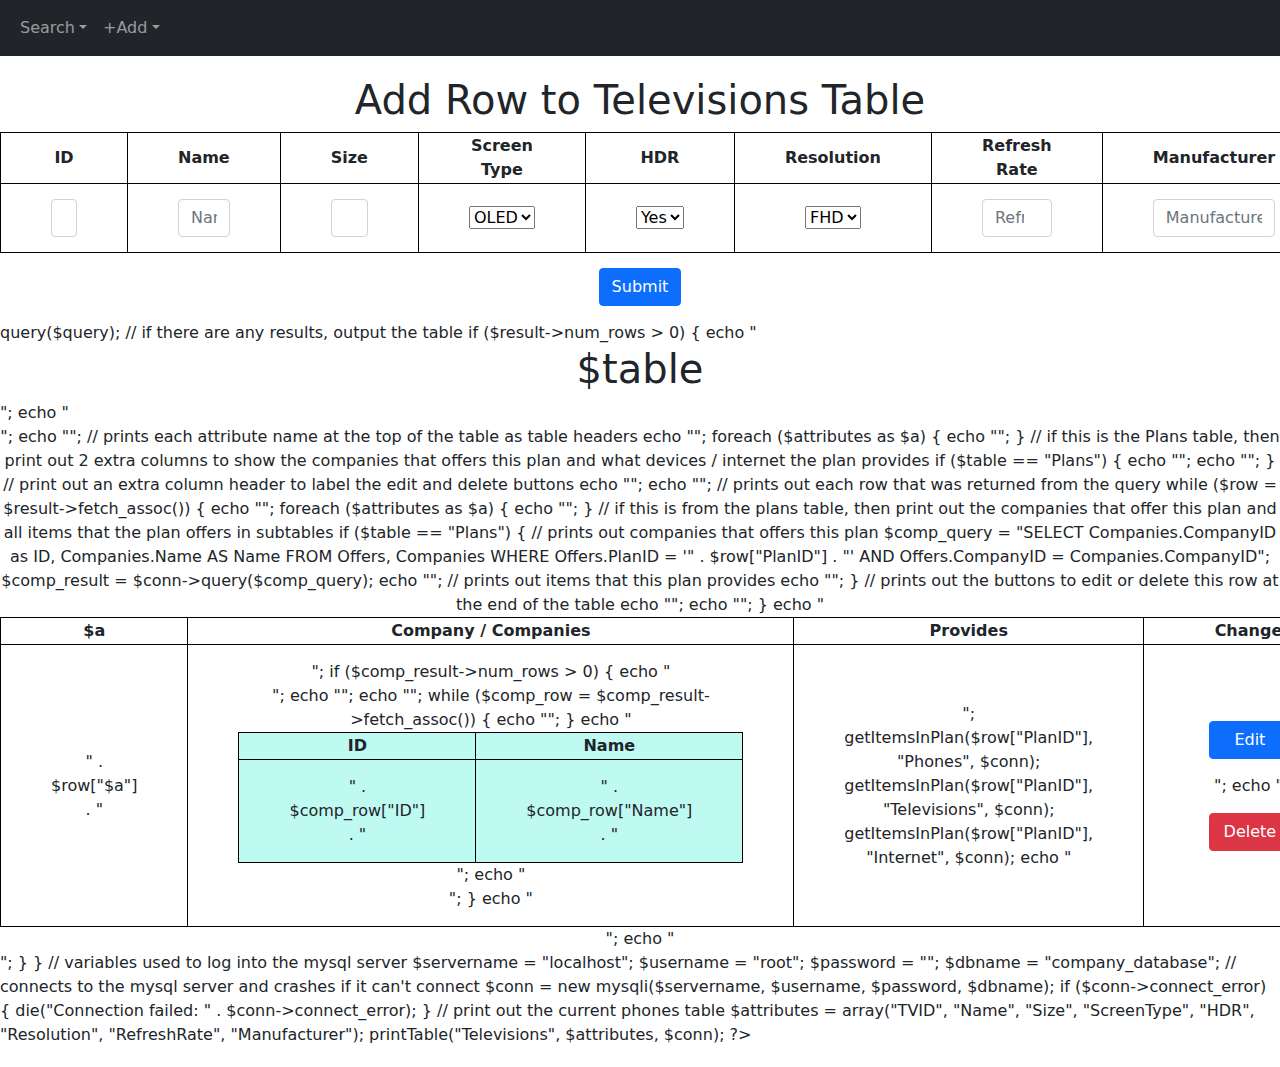
<file: addtvs.html>
<!doctype html>
<html>
	<head>
		<meta charset="UTF-8">
		<link rel="stylesheet" href="bootstrap.min.css">
		<link rel="stylesheet" href="navbar.css">
		<link rel="stylesheet" href="custom.css">
		
		<style>
			.bd-placeholder-img
			{
				font-size: 1.125rem;
				text-anchor: middle;
				-webkit-user-select: none;
				-moz-user-select: none;
				user-select: none;
			}

			@media (min-width: 768px)
			{
				.bd-placeholder-img-lg
				{
					font-size: 3.5rem;
				}
			}
		</style>
	</head>
	<body>
		<main>
		<!-- Search dropdown and +Add button at the top -->
			<nav class="navbar navbar-expand-sm navbar-dark bg-dark" aria-label="Third navbar example">
				<div class="container-fluid">
					<div class="collapse navbar-collapse" id="navbarsExample03">
						<ul class="navbar-nav me-auto mb-2 mb-sm-0">
							<li class="nav-item dropdown">
								<a class="nav-link dropdown-toggle" href="#" id="dropdown03" data-bs-toggle="dropdown" aria-expanded="false">Search</a>
								<ul class="dropdown-menu" aria-labelledby="dropdown03">
									<li><a class="dropdown-item" href="search1.html">Type 1</a></li>
									<li><a class="dropdown-item" href="search2.html">Type 2</a></li>
									<li><a class="dropdown-item" href="search3.html">Type 3</a></li>
								</ul>
							</li>
							<li class="nav-item dropdown">
								<a class="nav-link dropdown-toggle" href="#" id="dropdown03" data-bs-toggle="dropdown" aria-expanded="false">+Add</a>
								<ul class="dropdown-menu" aria-labelledby="dropdown03">
									<li><a class="dropdown-item" href="addphones.html">Phones</a></li>
									<li><a class="dropdown-item" href="addtvs.html">Televisions</a></li>
									<li><a class="dropdown-item" href="addinternet.html">Internet</a></li>
									<li><a class="dropdown-item" href="addplans.html">Plans</a></li>
									<li><a class="dropdown-item" href="addcompanies.html">Companies</a></li>
								</ul>
							</li>
						</ul>
					</div>
				</div>
			</nav>
			<!-- Place to input values for the new row in the table -->
			<center>
				<h1>Add Row to Televisions Table</h1>
				<form action="addtvs.php" method="post">
					<table>
						<tr>
							<th>ID</th>
							<th>Name</th>
							<th>Size</th>
							<th>Screen Type</th>
							<th>HDR</th>
							<th>Resolution</th>
							<th>Refresh Rate</th>
							<th>Manufacturer</th>
						</tr>
						<tr>
							<td>
								<input name="ID" min="1" max="4294967296" class="form-control" type="number" placeholder="ID" aria-label="Search" required>
							</td>
							<td>
								<input name="Name" class="form-control" type="text" placeholder="Name" aria-label="Search" required>
							</td>
							<td>
								<input name="Size" min="1" max="4294967296" class="form-control" type="number" placeholder="Size" aria-label="Search" required>
							</td>
							<td>
								<select name="ScreenType" required>
									<option value="OLED">OLED</option>
									<option value="QLED">QLED</option>
								</select>
							</td>
							<td>
								<select name="HDR" required>
									<option value="yes">Yes</option>
									<option value="no">No</option>
								</select>
							</td>
							<td>
								<select name="Resolution" required>
									<option value="FHD">FHD</option>
									<option value="4K">4K</option>
								</select>
							</td>
							<td>
								<input name="RefreshRate" min="1" max="4294967296" class="form-control" type="number" placeholder="Refresh Rate" aria-label="Search" required>
							</td>
							<td>
								<input name="Manufacturer" class="form-control" type="text" placeholder="Manufacturer" aria-label="Search" required>
							</td>
						</tr>
					</table>
					<button name="submit" value="Submit" type="submit" class="btn btn-primary">Submit</button>
				</form>
			</center>
		</main>
		<script src="bootstrap.bundle.min.js"></script>
	</body>
</html>

<?php
	
	// outputs a table of rows from a table in the db
	function printTable($table, $attributes, $conn)
	{
		// submits the query to $table to find all rows that have a name value that matches $name exactly
		$query = "SELECT * FROM $table";
		$result = $conn->query($query);
		
		// if there are any results, output the table
		if ($result->num_rows > 0)
		{
			echo "<center> <h1>$table</h1> </center>";
			echo "<center>";
			echo "<table>";
			
			// prints each attribute name at the top of the table as table headers
			echo "<tr>";
			foreach ($attributes as $a)
			{
				echo "<th>$a</th>";
			}
			// if this is the Plans table, then print out 2 extra columns to show the companies that offers this plan and what devices / internet the plan provides
			if ($table == "Plans")
			{
				echo "<th>Company / Companies</th>";
				echo "<th>Provides</th>";
			}
			// print out an extra column header to label the edit and delete buttons
			echo "<th>Change</th>";
			echo "</tr>";
			// prints out each row that was returned from the query
			while ($row = $result->fetch_assoc())
			{
				echo "<tr>";
				foreach ($attributes as $a)
				{
					echo "<td>" . $row["$a"] . "</td>";
				}
				// if this is from the plans table, then print out the companies that offer this plan and all items that the plan offers in subtables
				if ($table == "Plans")
				{
					// prints out companies that offers this plan
					$comp_query = "SELECT Companies.CompanyID as ID, Companies.Name AS Name FROM Offers, Companies WHERE Offers.PlanID = '" . $row["PlanID"] . "' AND Offers.CompanyID = Companies.CompanyID";
					$comp_result = $conn->query($comp_query);
					echo "<td>";
					if ($comp_result->num_rows > 0)
					{
						echo "<center>";
						echo "<table class='inner'>";
						echo "<tr> <th>ID</th> <th>Name</th> </tr>";
						while ($comp_row = $comp_result->fetch_assoc())
						{
							echo "<tr> <td>" . $comp_row["ID"] . "</td> <td>" . $comp_row["Name"] . "</td> </tr>";
						}
						echo "</table>";
						echo "</center>";
					}
					echo "</td>";
					
					// prints out items that this plan provides
					echo "<td>";
					getItemsInPlan($row["PlanID"], "Phones", $conn);
					getItemsInPlan($row["PlanID"], "Televisions", $conn);
					getItemsInPlan($row["PlanID"], "Internet", $conn);
					echo "</td>";
				}
				// prints out the buttons to edit or delete this row at the end of the table
				echo "<td> <form action='edit.html' method='post'> <button name='iteminfo' value='$table+" . $row["$attributes[0]"] . "' type='submit' class='w-75 btn btn-primary'>Edit</button> </form>";
				echo "<form action='delete.php' method='post'> <button name='iteminfo' value='$table+" . $row["$attributes[0]"] . "' type='submit' class='w-75 btn btn-danger'>Delete</button> </form> </td>";
				echo "</tr>";
			}
			
			echo "</table>";
			echo "</center>";
		}
	}
	
	// variables used to log into the mysql server
	$servername = "localhost";
	$username = "root";
	$password = "";
	$dbname = "company_database";
	
	// connects to the mysql server and crashes if it can't connect
	$conn = new mysqli($servername, $username, $password, $dbname);
	if ($conn->connect_error)
	{
		die("Connection failed: " . $conn->connect_error);
	}
	
	// print out the current phones table
	$attributes = array("TVID", "Name", "Size", "ScreenType", "HDR", "Resolution", "RefreshRate", "Manufacturer");
	printTable("Televisions", $attributes, $conn);
	
?>
</file>
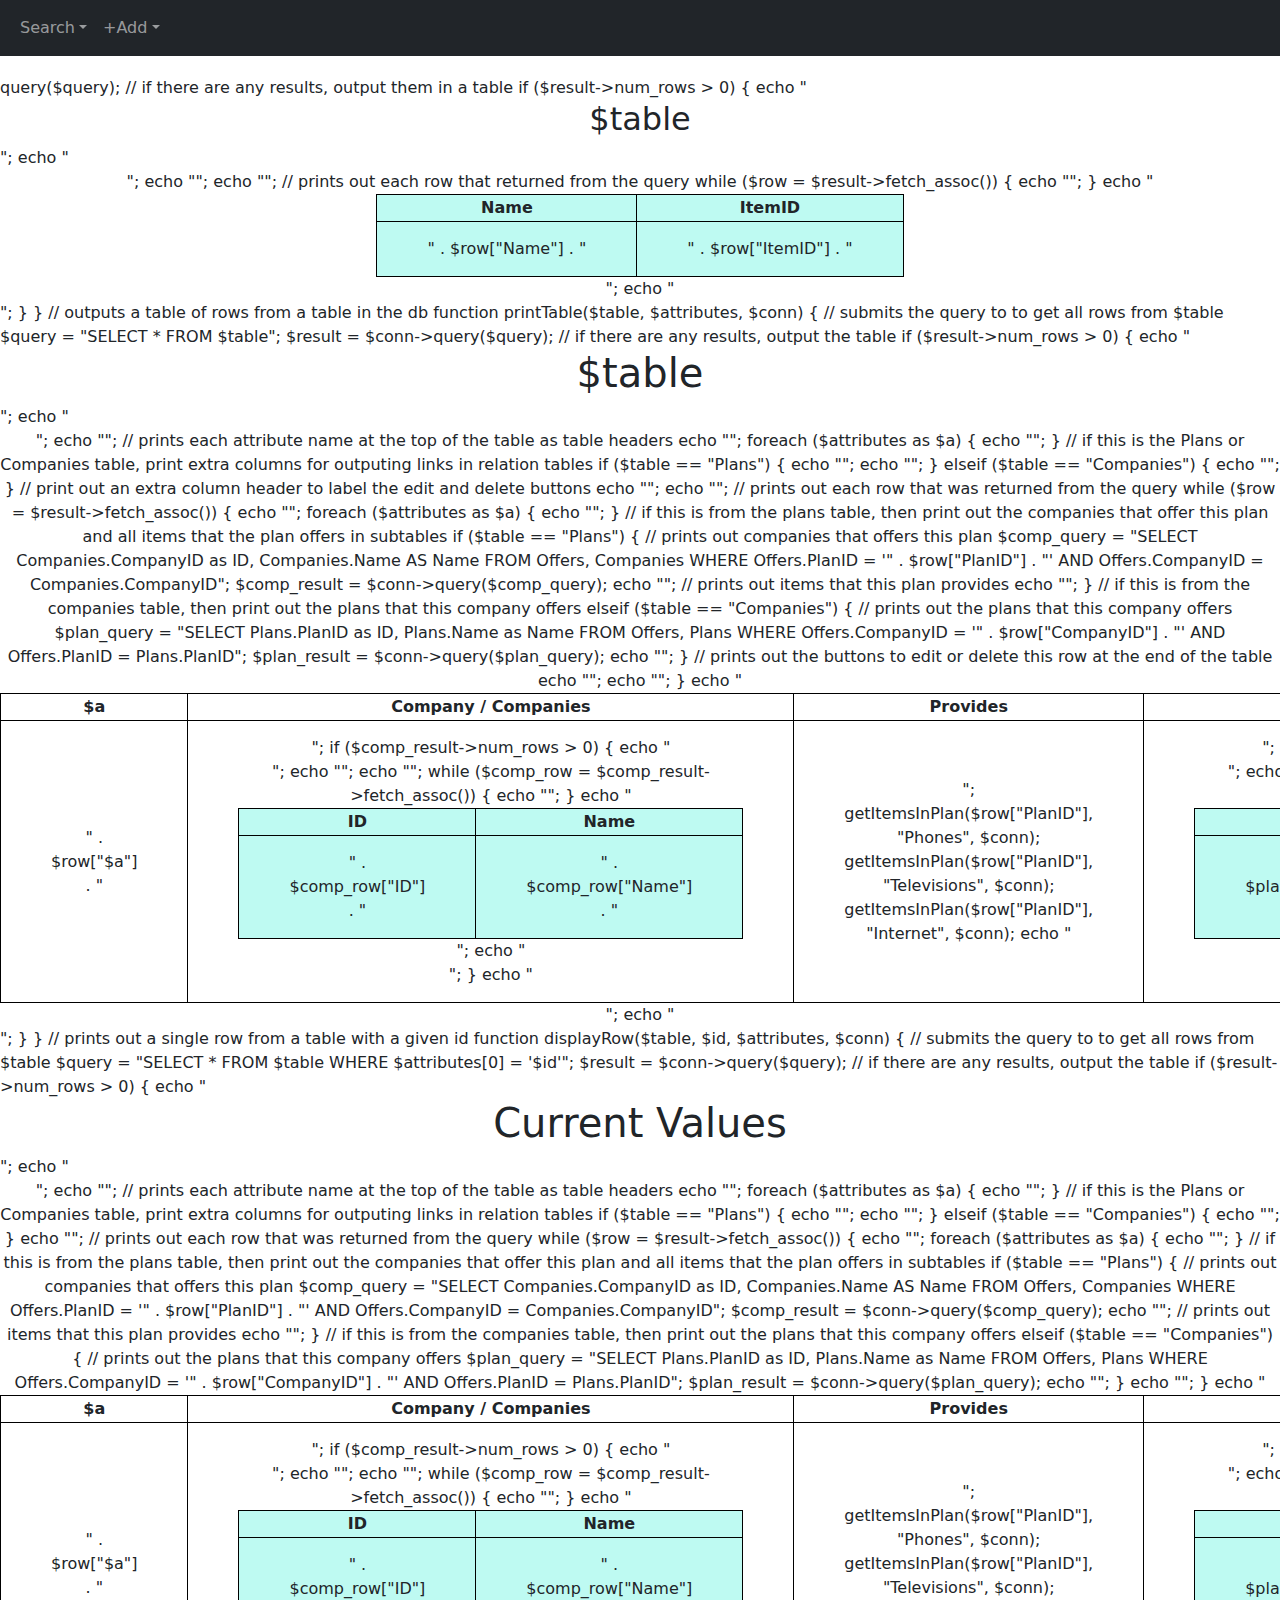
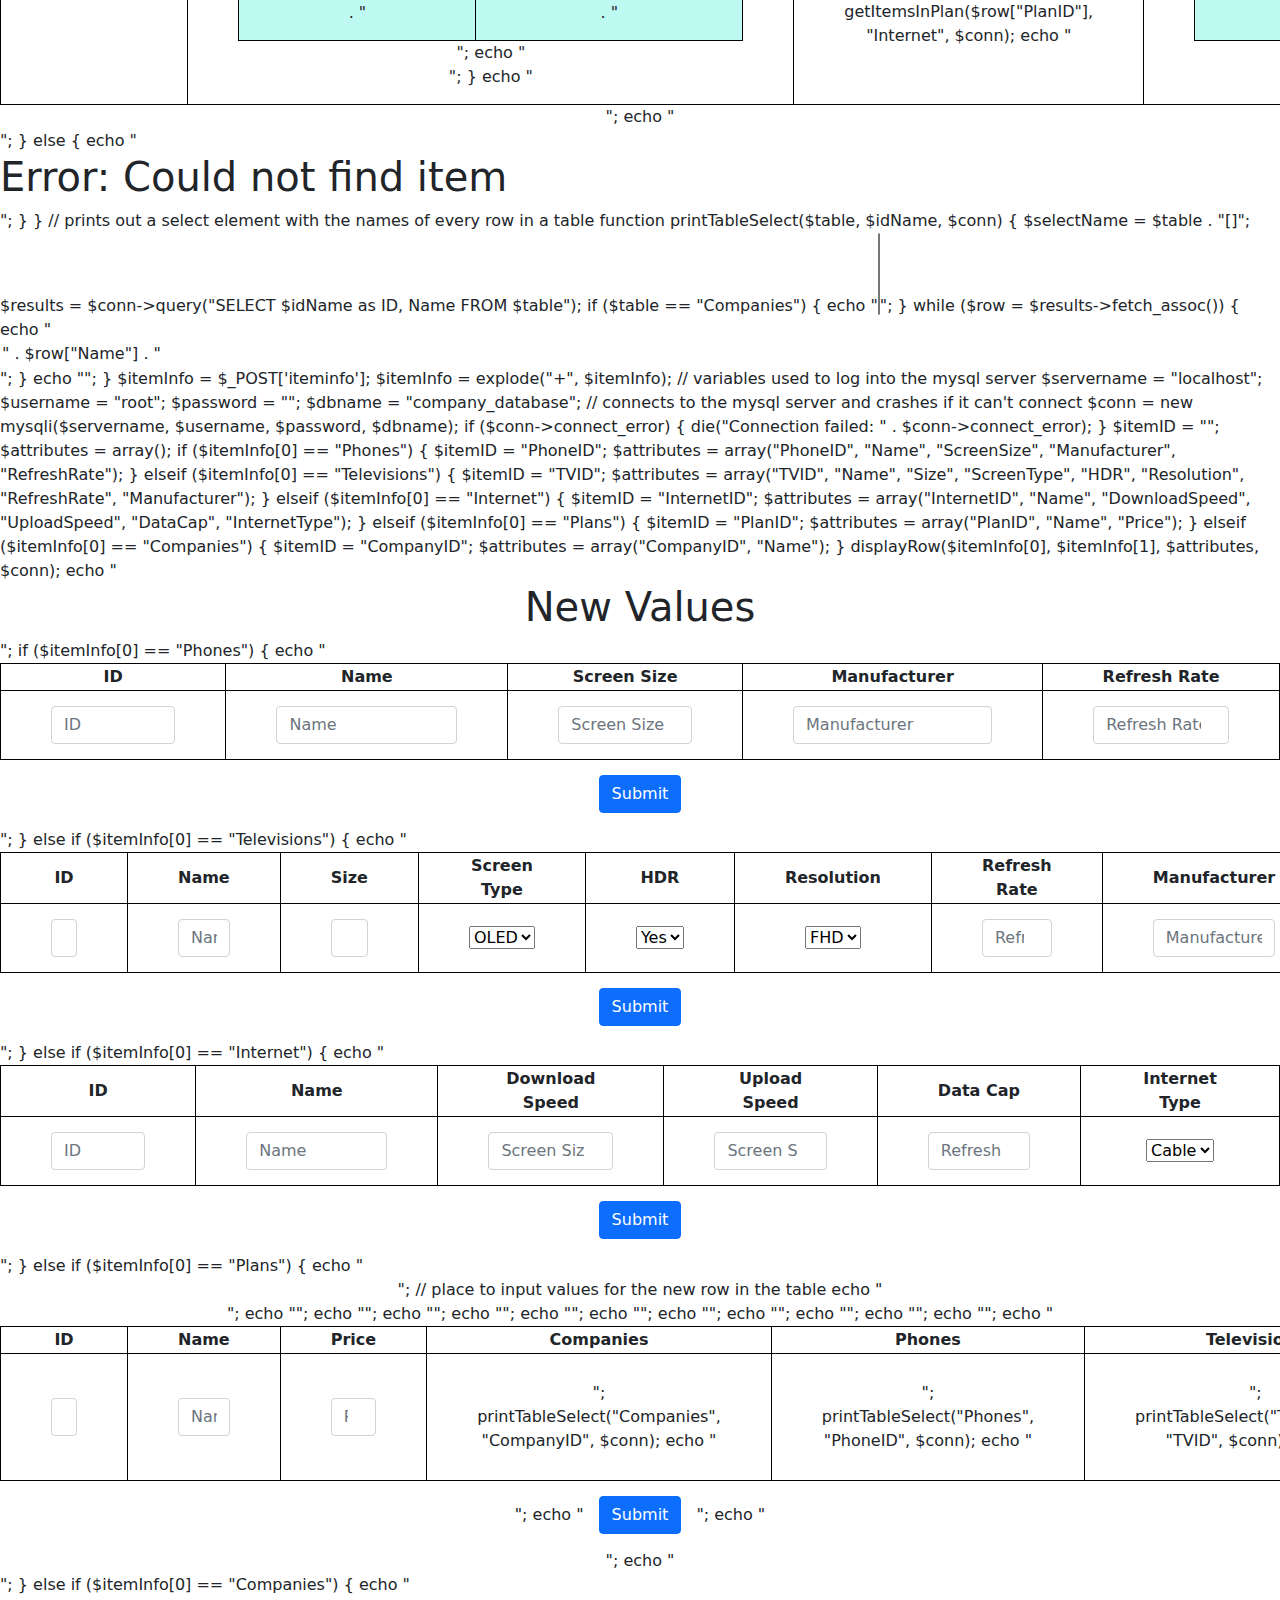
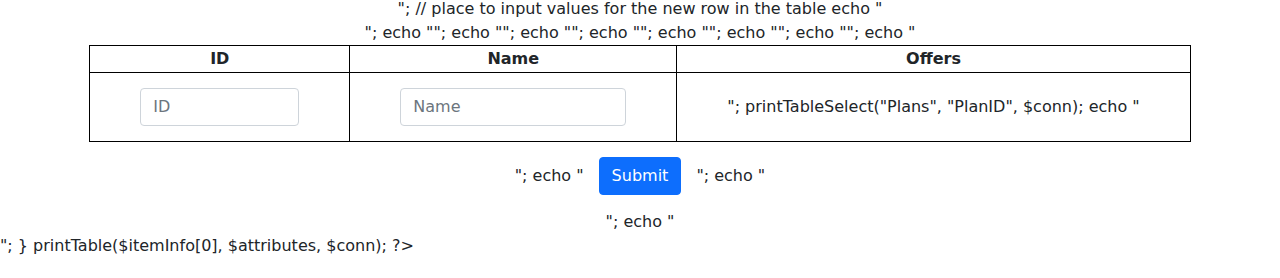
<file: edit.html>
<!doctype html>
<html>
	<head>
		<meta charset="UTF-8">
		<link rel="stylesheet" href="bootstrap.min.css">
		<link rel="stylesheet" href="navbar.css">
		<link rel="stylesheet" href="custom.css">
		
		<style>
			.bd-placeholder-img
			{
				font-size: 1.125rem;
				text-anchor: middle;
				-webkit-user-select: none;
				-moz-user-select: none;
				user-select: none;
			}

			@media (min-width: 768px)
			{
				.bd-placeholder-img-lg
				{
					font-size: 3.5rem;
				}
			}
		</style>
	</head>
	<body>
		<main>
		<!-- Search dropdown and +Add button at the top -->
			<nav class="navbar navbar-expand-sm navbar-dark bg-dark" aria-label="Third navbar example">
				<div class="container-fluid">
					<div class="collapse navbar-collapse" id="navbarsExample03">
						<ul class="navbar-nav me-auto mb-2 mb-sm-0">
							<li class="nav-item dropdown">
								<a class="nav-link dropdown-toggle" href="#" id="dropdown03" data-bs-toggle="dropdown" aria-expanded="false">Search</a>
								<ul class="dropdown-menu" aria-labelledby="dropdown03">
									<li><a class="dropdown-item" href="search1.html">Type 1</a></li>
									<li><a class="dropdown-item" href="search2.html">Type 2</a></li>
									<li><a class="dropdown-item" href="search3.html">Type 3</a></li>
								</ul>
							</li>
							<li class="nav-item dropdown">
								<a class="nav-link dropdown-toggle" href="#" id="dropdown03" data-bs-toggle="dropdown" aria-expanded="false">+Add</a>
								<ul class="dropdown-menu" aria-labelledby="dropdown03">
									<li><a class="dropdown-item" href="addphones.html">Phones</a></li>
									<li><a class="dropdown-item" href="addtvs.html">Televisions</a></li>
									<li><a class="dropdown-item" href="addinternet.html">Internet</a></li>
									<li><a class="dropdown-item" href="addplans.html">Plans</a></li>
									<li><a class="dropdown-item" href="addcompanies.html">Companies</a></li>
								</ul>
							</li>
						</ul>
					</div>
				</div>
			</nav>
		</main>
		<script src="bootstrap.bundle.min.js"></script>
	</body>
</html>

<?php
	
	// outputs a table of items from $table that are provided by $planID
	function getItemsInPlan($planID, $table, $conn)
	{
		// gets the correct strings to input into the query based on the table it's pulling from
		$IDName = "";
		$item_type = "";
		if ($table == "Phones")
		{
			$IDName = "PhoneID";
			$item_type = "phone";
		}
		elseif ($table == "Televisions")
		{
			$IDName = "TVID";
			$item_type = "television";
		}
		else
		{
			$IDName = "InternetID";
			$item_type = "internet";
		}
		
		// submits the query to $table to find all items provided by $planID
		$query = "SELECT $table.Name AS Name, provides.ItemID AS ItemID FROM $table, provides WHERE provides.ItemType = '$item_type' AND provides.ItemID = $table.$IDName AND provides.PlanID = '$planID'";
		$result = $conn->query($query);
		
		// if there are any results, output them in a table
		if ($result->num_rows > 0)
		{
			echo "<center> <h2>$table</h2> </center>";
			echo "<center>";
			echo "<table class='inner'>";
			
			echo "<tr> <th>Name</th> <th>ItemID</th> </tr>";
			// prints out each row that returned from the query
			while ($row = $result->fetch_assoc())
			{
				echo "<tr> <td>" . $row["Name"] . "</td> <td>" . $row["ItemID"] . "</td> </tr>";
			}
			
			echo "</table>";
			echo "</center>";
		}
	}
	
	// outputs a table of rows from a table in the db
	function printTable($table, $attributes, $conn)
	{
		// submits the query to to get all rows from $table
		$query = "SELECT * FROM $table";
		$result = $conn->query($query);
		
		// if there are any results, output the table
		if ($result->num_rows > 0)
		{
			echo "<center> <h1>$table</h1> </center>";
			echo "<center>";
			echo "<table>";
			
			// prints each attribute name at the top of the table as table headers
			echo "<tr>";
			foreach ($attributes as $a)
			{
				echo "<th>$a</th>";
			}
			// if this is the Plans or Companies table, print extra columns for outputing links in relation tables
			if ($table == "Plans")
			{
				echo "<th>Company / Companies</th>";
				echo "<th>Provides</th>";
			}
			elseif ($table == "Companies")
			{
				echo "<th>Offers</th>";
			}
			// print out an extra column header to label the edit and delete buttons
			echo "<th>Change</th>";
			echo "</tr>";
			// prints out each row that was returned from the query
			while ($row = $result->fetch_assoc())
			{
				echo "<tr>";
				foreach ($attributes as $a)
				{
					echo "<td>" . $row["$a"] . "</td>";
				}
				// if this is from the plans table, then print out the companies that offer this plan and all items that the plan offers in subtables
				if ($table == "Plans")
				{
					// prints out companies that offers this plan
					$comp_query = "SELECT Companies.CompanyID as ID, Companies.Name AS Name FROM Offers, Companies WHERE Offers.PlanID = '" . $row["PlanID"] . "' AND Offers.CompanyID = Companies.CompanyID";
					$comp_result = $conn->query($comp_query);
					echo "<td>";
					if ($comp_result->num_rows > 0)
					{
						echo "<center>";
						echo "<table class='inner'>";
						echo "<tr> <th>ID</th> <th>Name</th> </tr>";
						while ($comp_row = $comp_result->fetch_assoc())
						{
							echo "<tr> <td>" . $comp_row["ID"] . "</td> <td>" . $comp_row["Name"] . "</td> </tr>";
						}
						echo "</table>";
						echo "</center>";
					}
					echo "</td>";
					
					// prints out items that this plan provides
					echo "<td>";
					getItemsInPlan($row["PlanID"], "Phones", $conn);
					getItemsInPlan($row["PlanID"], "Televisions", $conn);
					getItemsInPlan($row["PlanID"], "Internet", $conn);
					echo "</td>";
				}
				// if this is from the companies table, then print out the plans that this company offers
				elseif ($table == "Companies")
				{
					// prints out the plans that this company offers
					$plan_query = "SELECT Plans.PlanID as ID, Plans.Name as Name FROM Offers, Plans WHERE Offers.CompanyID = '" . $row["CompanyID"] . "' AND Offers.PlanID = Plans.PlanID";
					$plan_result = $conn->query($plan_query);
					echo "<td>";
					if ($plan_result->num_rows > 0)
					{
						echo "<center>";
						echo "<table class='inner'>";
						echo "<tr> <th>ID</th> <th>Name</th> </tr>";
						while ($plan_row = $plan_result->fetch_assoc())
						{
							echo "<tr> <td>" . $plan_row["ID"] . "</td> <td>" . $plan_row["Name"] . "</td> </tr>";
						}
						echo "</table>";
						echo "</center>";
					}
					echo "</td>";
				}
				// prints out the buttons to edit or delete this row at the end of the table
				echo "<td> <form action='edit.html' method='post'> <button name='iteminfo' value='$table+" . $row["$attributes[0]"] . "' type='submit' class='w-75 btn btn-primary'>Edit</button> </form>";
				echo "<form action='delete.php' method='post'> <button name='iteminfo' value='$table+" . $row["$attributes[0]"] . "' type='submit' class='w-75 btn btn-danger'>Delete</button> </form> </td>";
				echo "</tr>";
			}
			
			echo "</table>";
			echo "</center>";
		}
	}
	
	// prints out a single row from a table with a given id
	function displayRow($table, $id, $attributes, $conn)
	{
		// submits the query to to get all rows from $table
		$query = "SELECT * FROM $table WHERE $attributes[0] = '$id'";
		$result = $conn->query($query);
		
		// if there are any results, output the table
		if ($result->num_rows > 0)
		{
			echo "<center> <h1>Current Values</h1> </center>";
			echo "<center>";
			echo "<table>";
			
			// prints each attribute name at the top of the table as table headers
			echo "<tr>";
			foreach ($attributes as $a)
			{
				echo "<th>$a</th>";
			}
			// if this is the Plans or Companies table, print extra columns for outputing links in relation tables
			if ($table == "Plans")
			{
				echo "<th>Company / Companies</th>";
				echo "<th>Provides</th>";
			}
			elseif ($table == "Companies")
			{
				echo "<th>Offers</th>";
			}
			echo "</tr>";
			// prints out each row that was returned from the query
			while ($row = $result->fetch_assoc())
			{
				echo "<tr>";
				foreach ($attributes as $a)
				{
					echo "<td>" . $row["$a"] . "</td>";
				}
				// if this is from the plans table, then print out the companies that offer this plan and all items that the plan offers in subtables
				if ($table == "Plans")
				{
					// prints out companies that offers this plan
					$comp_query = "SELECT Companies.CompanyID as ID, Companies.Name AS Name FROM Offers, Companies WHERE Offers.PlanID = '" . $row["PlanID"] . "' AND Offers.CompanyID = Companies.CompanyID";
					$comp_result = $conn->query($comp_query);
					echo "<td>";
					if ($comp_result->num_rows > 0)
					{
						echo "<center>";
						echo "<table class='inner'>";
						echo "<tr> <th>ID</th> <th>Name</th> </tr>";
						while ($comp_row = $comp_result->fetch_assoc())
						{
							echo "<tr> <td>" . $comp_row["ID"] . "</td> <td>" . $comp_row["Name"] . "</td> </tr>";
						}
						echo "</table>";
						echo "</center>";
					}
					echo "</td>";
					
					// prints out items that this plan provides
					echo "<td>";
					getItemsInPlan($row["PlanID"], "Phones", $conn);
					getItemsInPlan($row["PlanID"], "Televisions", $conn);
					getItemsInPlan($row["PlanID"], "Internet", $conn);
					echo "</td>";
				}
				// if this is from the companies table, then print out the plans that this company offers
				elseif ($table == "Companies")
				{
					// prints out the plans that this company offers
					$plan_query = "SELECT Plans.PlanID as ID, Plans.Name as Name FROM Offers, Plans WHERE Offers.CompanyID = '" . $row["CompanyID"] . "' AND Offers.PlanID = Plans.PlanID";
					$plan_result = $conn->query($plan_query);
					echo "<td>";
					if ($plan_result->num_rows > 0)
					{
						echo "<center>";
						echo "<table class='inner'>";
						echo "<tr> <th>ID</th> <th>Name</th> </tr>";
						while ($plan_row = $plan_result->fetch_assoc())
						{
							echo "<tr> <td>" . $plan_row["ID"] . "</td> <td>" . $plan_row["Name"] . "</td> </tr>";
						}
						echo "</table>";
						echo "</center>";
					}
					echo "</td>";
				}
				echo "</tr>";
			}
			
			echo "</table>";
			echo "</center>";
		}
		else
		{
			echo "<h1>Error: Could not find item</h1>";
		}
	}
	
	// prints out a select element with the names of every row in a table
	function printTableSelect($table, $idName, $conn)
	{
		$selectName = $table . "[]";
		$results = $conn->query("SELECT $idName as ID, Name FROM $table");
		if ($table == "Companies")
		{
			echo "<select name='$selectName' multiple required>";
		}
		else
		{
			echo "<select name='$selectName' multiple>";
		}
		
		while ($row = $results->fetch_assoc())
		{
			echo "<option value='" . $row["ID"] . "'>" . $row["Name"] . "</option>";
		}
		
		echo "</select>";
	}
	
	$itemInfo = $_POST['iteminfo'];
	$itemInfo = explode("+", $itemInfo);
	
	// variables used to log into the mysql server
	$servername = "localhost";
	$username = "root";
	$password = "";
	$dbname = "company_database";
	
	// connects to the mysql server and crashes if it can't connect
	$conn = new mysqli($servername, $username, $password, $dbname);
	if ($conn->connect_error)
	{
		die("Connection failed: " . $conn->connect_error);
	}
	
	$itemID = "";
	$attributes = array();
	if ($itemInfo[0] == "Phones")
	{
		$itemID = "PhoneID";
		$attributes = array("PhoneID", "Name", "ScreenSize", "Manufacturer", "RefreshRate");
	}
	elseif ($itemInfo[0] == "Televisions")
	{
		$itemID = "TVID";
		$attributes = array("TVID", "Name", "Size", "ScreenType", "HDR", "Resolution", "RefreshRate", "Manufacturer");
	}
	elseif ($itemInfo[0] == "Internet")
	{
		$itemID = "InternetID";
		$attributes = array("InternetID", "Name", "DownloadSpeed", "UploadSpeed", "DataCap", "InternetType");
	}
	elseif ($itemInfo[0] == "Plans")
	{
		$itemID = "PlanID";
		$attributes = array("PlanID", "Name", "Price");
	}
	elseif ($itemInfo[0] == "Companies")
	{
		$itemID = "CompanyID";
		$attributes = array("CompanyID", "Name");
	}
	
	displayRow($itemInfo[0], $itemInfo[1], $attributes, $conn);
	
	echo "<center> <h1>New Values</h1> </center>";
	
	if ($itemInfo[0] == "Phones")
	{
		echo "<center> <form action='edit.php' method='post'>
					<table>
						<tr>
							<th>ID</th>
							<th>Name</th>
							<th>Screen Size</th>
							<th>Manufacturer</th>
							<th>Refresh Rate</th>
						</tr>
						<tr>
							<td>
								<input name='ID' min='1' max='4294967296' class='form-control' type='number' placeholder='ID' aria-label='Search' required>
							</td>
							<td>
								<input name='Name' class='form-control' type='text' placeholder='Name' aria-label='Search' required>
							</td>
							<td>
								<input name='ScreenSize' min='1' max='4294967296' class='form-control' type='number' placeholder='Screen Size' aria-label='Search' required>
							</td>
							<td>
								<input name='Manufacturer' class='form-control' type='text' placeholder='Manufacturer' aria-label='Search' required>
							</td>
							<td>
								<input name='RefreshRate' min='1' max='4294967296' class='form-control' type='number' placeholder='Refresh Rate' aria-label='Search' required>
							</td>
						</tr>
					</table>
					<button name='Info' value='" . $itemInfo[0] . "+" . $itemInfo[1] . "' type='submit' class='btn btn-primary'>Submit</button>
				</form> </center>";
	}
	else if ($itemInfo[0] == "Televisions")
	{
		echo "<center> <form action='edit.php' method='post'>
					<table>
						<tr>
							<th>ID</th>
							<th>Name</th>
							<th>Size</th>
							<th>Screen Type</th>
							<th>HDR</th>
							<th>Resolution</th>
							<th>Refresh Rate</th>
							<th>Manufacturer</th>
						</tr>
						<tr>
							<td>
								<input name='ID' min='1' max='4294967296' class='form-control' type='number' placeholder='ID' aria-label='Search' required>
							</td>
							<td>
								<input name='Name' class='form-control' type='text' placeholder='Name' aria-label='Search' required>
							</td>
							<td>
								<input name='Size' min='1' max='4294967296' class='form-control' type='number' placeholder='Size' aria-label='Search' required>
							</td>
							<td>
								<select name='ScreenType' required>
									<option value='OLED'>OLED</option>
									<option value='QLED'>QLED</option>
								</select>
							</td>
							<td>
								<select name='HDR' required>
									<option value='yes'>Yes</option>
									<option value='no'>No</option>
								</select>
							</td>
							<td>
								<select name='Resolution' required>
									<option value='FHD'>FHD</option>
									<option value='4K'>4K</option>
								</select>
							</td>
							<td>
								<input name='RefreshRate' min='1' max='4294967296' class='form-control' type='number' placeholder='Refresh Rate' aria-label='Search' required>
							</td>
							<td>
								<input name='Manufacturer' class='form-control' type='text' placeholder='Manufacturer' aria-label='Search' required>
							</td>
						</tr>
					</table>
					<button name='Info' value='" . $itemInfo[0] . "+" . $itemInfo[1] . "' type='submit' class='btn btn-primary'>Submit</button>
				</form> </center>";
	}
	else if ($itemInfo[0] == "Internet")
	{
		echo "<center> <form action='edit.php' method='post'>
					<table>
						<tr>
							<th>ID</th>
							<th>Name</th>
							<th>Download Speed</th>
							<th>Upload Speed</th>
							<th>Data Cap</th>
							<th>Internet Type</th>
						</tr>
						<tr>
							<td>
								<input name='ID' min='1' max='4294967296' class='form-control' type='number' placeholder='ID' aria-label='Search' required>
							</td>
							<td>
								<input name='Name' class='form-control' type='text' placeholder='Name' aria-label='Search' required>
							</td>
							<td>
								<input name='DownloadSpeed' min='1' max='4294967296' class='form-control' type='number' placeholder='Screen Size' aria-label='Search' required>
							</td>
							<td>
								<input name='UploadSpeed' min='1' max='4294967296' class='form-control' type='number' placeholder='Screen Size' aria-label='Search' required>
							</td>
							<td>
								<input name='DataCap' min='1' max='4294967296' class='form-control' type='number' placeholder='Refresh Rate' aria-label='Search' required>
							</td>
							<td>
								<select name='InternetType' required>
									<option value='cable'>Cable</option>
									<option value='fiber'>Fiber</option>
								</select>
							</td>
						</tr>
					</table>
					<button name='Info' value='" . $itemInfo[0] . "+" . $itemInfo[1] . "' type='submit' class='btn btn-primary'>Submit</button>
				</form> </center>";
	}
	else if ($itemInfo[0] == "Plans")
	{
		echo "<center>";
	
		// place to input values for the new row in the table
		echo "<form action='edit.php' method='post'>";
		echo "<table>";
		
		echo "<tr> <th>ID</th> <th>Name</th> <th>Price</th> <th>Companies</th> <th>Phones</th> <th>Televisions</th> <th>Internet</th> </tr>";
		
		echo "<tr>";
		echo "<td> <input name='ID' min='1' max='4294967296' class='form-control' type='number' placeholder='ID' aria-label='Search' required> </td>";
		echo "<td> <input name='Name' class='form-control' type='text' placeholder='Name' aria-label='Search' required> </td>";
		echo "<td> <input name='Price' min='1' max='4294967296' class='form-control' type='number' placeholder='Price' aria-label='Search' required> </td>";
		echo "<td>";
		printTableSelect("Companies", "CompanyID", $conn);
		echo "</td>";
		echo "<td>";
		printTableSelect("Phones", "PhoneID", $conn);
		echo "</td>";
		echo "<td>";
		printTableSelect("Televisions", "TVID", $conn);
		echo "</td>";
		echo "<td>";
		printTableSelect("Internet", "InternetID", $conn);
		echo "</td>";
		echo "</tr>";
		
		echo "</table>";
		echo "<button name='Info' value='" . $itemInfo[0] . "+" . $itemInfo[1] . "' type='submit' class='btn btn-primary'>Submit</button>";
		echo "</form>";
		echo "</center>";
	}
	else if ($itemInfo[0] == "Companies")
	{
		echo "<center>";
	
		// place to input values for the new row in the table
		echo "<form action='edit.php' method='post'>";
		echo "<table>";
		
		echo "<tr> <th>ID</th> <th>Name</th> <th>Offers</th> </tr>";
		
		echo "<tr>";
		echo "<td> <input name='ID' min='1' max='4294967296' class='form-control' type='number' placeholder='ID' aria-label='Search' required> </td>";
		echo "<td> <input name='Name' class='form-control' type='text' placeholder='Name' aria-label='Search' required> </td>";
		echo "<td>";
		printTableSelect("Plans", "PlanID", $conn);
		echo "</td>";
		echo "</tr>";
		
		echo "</table>";
		echo "<button name='Info' value='" . $itemInfo[0] . "+" . $itemInfo[1] . "' type='submit' class='btn btn-primary'>Submit</button>";
		echo "</form>";
		echo "</center>";
	}
	
	printTable($itemInfo[0], $attributes, $conn);
	
?>
</file>
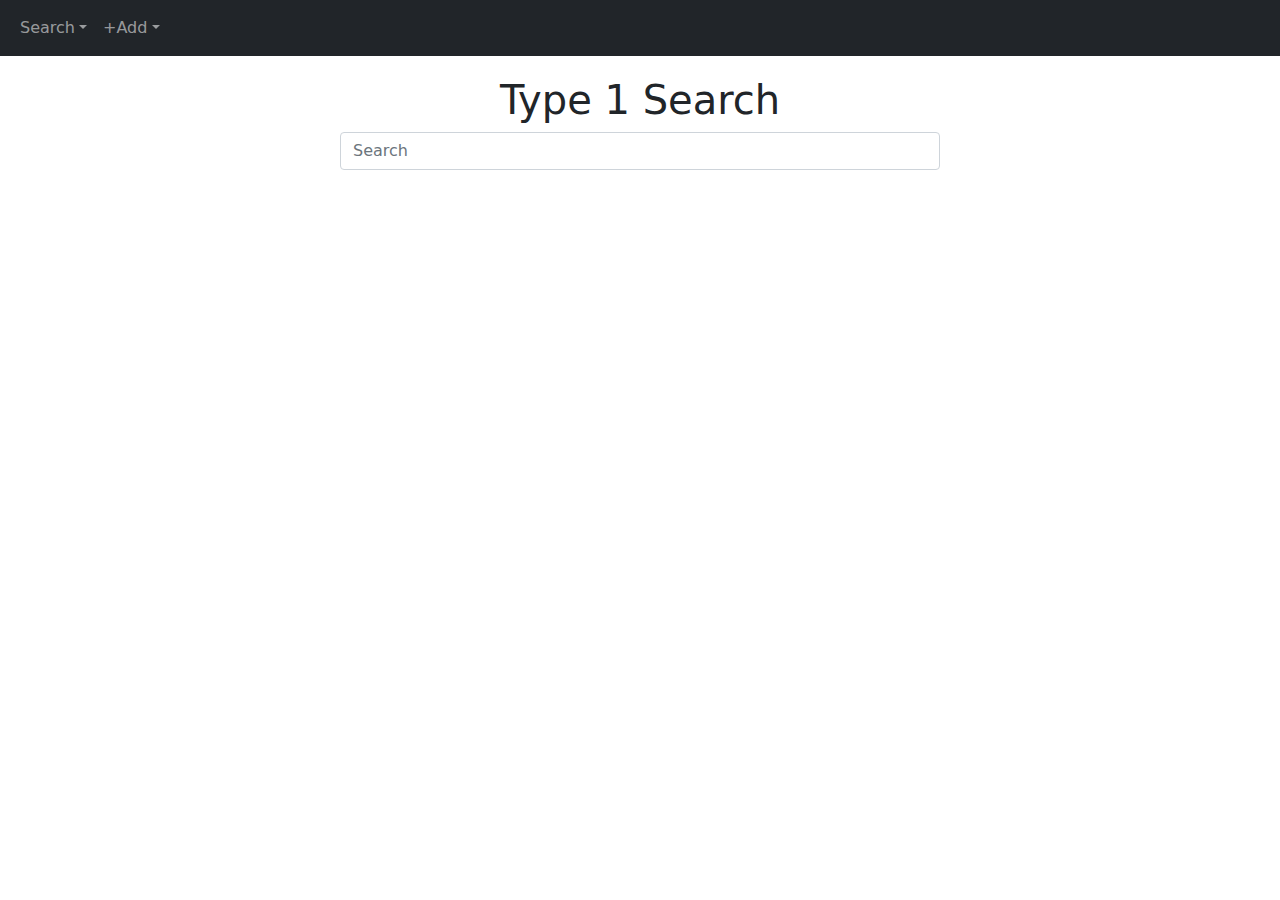
<file: search1.html>
<!doctype html>
<html>
	<head>
		<meta charset="UTF-8">
		<link rel="stylesheet" href="bootstrap.min.css">
		<link rel="stylesheet" href="navbar.css">
		<link rel="stylesheet" href="custom.css">
		
		<style>
			.bd-placeholder-img
			{
				font-size: 1.125rem;
				text-anchor: middle;
				-webkit-user-select: none;
				-moz-user-select: none;
				user-select: none;
			}

			@media (min-width: 768px)
			{
				.bd-placeholder-img-lg
				{
					font-size: 3.5rem;
				}
			}
		</style>
	</head>
	<body>
		<main>
		<!-- Search dropdown and +Add button at the top -->
			<nav class="navbar navbar-expand-sm navbar-dark bg-dark" aria-label="Third navbar example">
				<div class="container-fluid">
					<div class="collapse navbar-collapse" id="navbarsExample03">
						<ul class="navbar-nav me-auto mb-2 mb-sm-0">
							<li class="nav-item dropdown">
								<a class="nav-link dropdown-toggle" href="#" id="dropdown03" data-bs-toggle="dropdown" aria-expanded="false">Search</a>
								<ul class="dropdown-menu" aria-labelledby="dropdown03">
									<li><a class="dropdown-item" href="search1.html">Type 1</a></li>
									<li><a class="dropdown-item" href="search2.html">Type 2</a></li>
									<li><a class="dropdown-item" href="search3.html">Type 3</a></li>
								</ul>
							</li>
							<li class="nav-item dropdown">
								<a class="nav-link dropdown-toggle" href="#" id="dropdown03" data-bs-toggle="dropdown" aria-expanded="false">+Add</a>
								<ul class="dropdown-menu" aria-labelledby="dropdown03">
									<li><a class="dropdown-item" href="addphones.html">Phones</a></li>
									<li><a class="dropdown-item" href="addtvs.html">Televisions</a></li>
									<li><a class="dropdown-item" href="addinternet.html">Internet</a></li>
									<li><a class="dropdown-item" href="addplans.html">Plans</a></li>
									<li><a class="dropdown-item" href="addcompanies.html">Companies</a></li>
								</ul>
							</li>
						</ul>
					</div>
				</div>
			</nav>
			<!-- Type 1 Search Bar -->
			<h1>
				<center>
					Type 1 Search
				</center>
			</h1>
			<form action="search1.php" method="post">
				<center>
					<input name="name" class="form-control" type="text" placeholder="Search" aria-label="Search" style="width: 600px">
				</center>
			</form>
		</main>
		<script src="bootstrap.bundle.min.js"></script>
	</body>
</html>
</file>
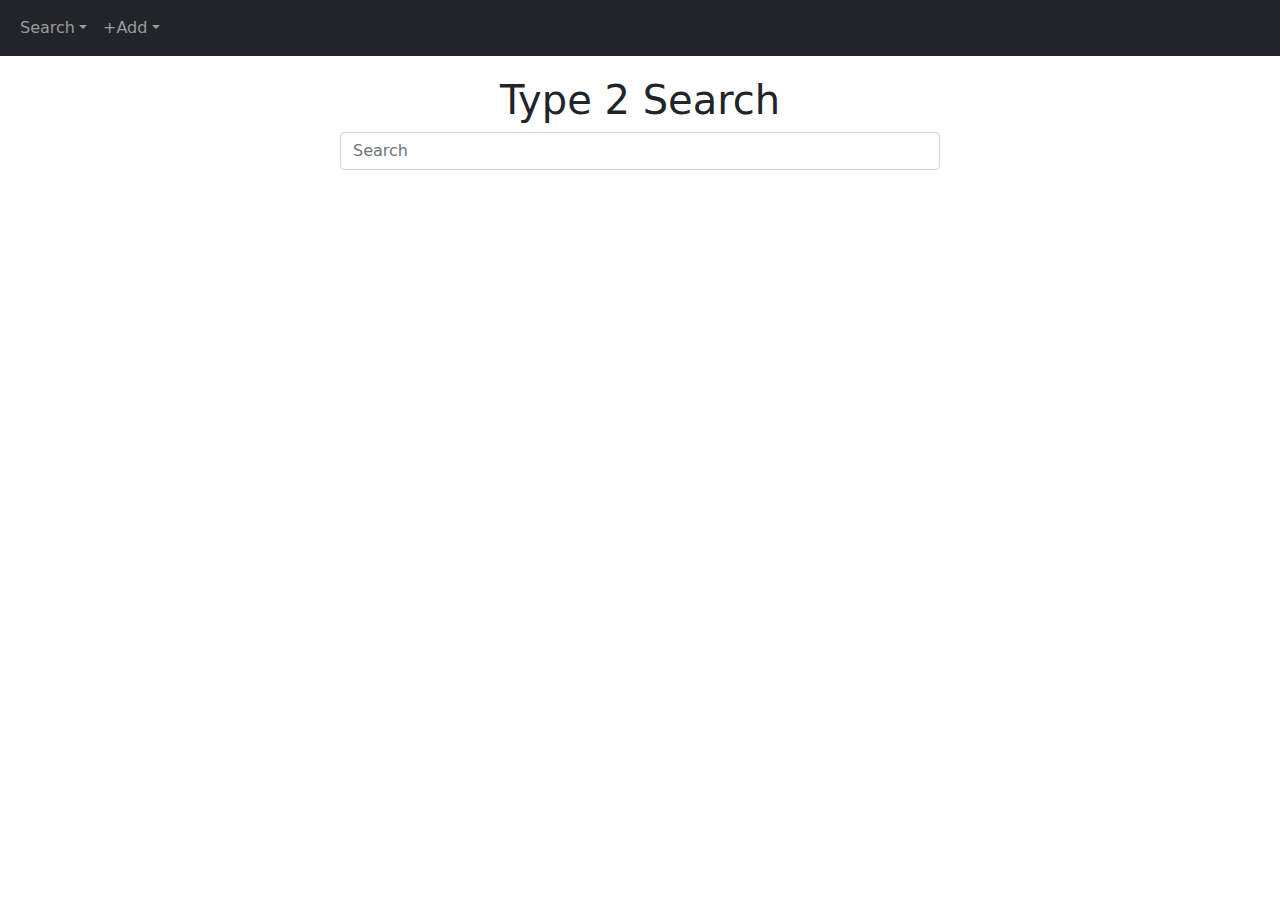
<file: search2.html>
<!doctype html>
<html>
	<head>
		<meta charset="UTF-8">
		<link rel="stylesheet" href="bootstrap.min.css">
		<link rel="stylesheet" href="navbar.css">
		<link rel="stylesheet" href="custom.css">
		
		<style>
			.bd-placeholder-img
			{
				font-size: 1.125rem;
				text-anchor: middle;
				-webkit-user-select: none;
				-moz-user-select: none;
				user-select: none;
			}

			@media (min-width: 768px)
			{
				.bd-placeholder-img-lg
				{
					font-size: 3.5rem;
				}
			}
		</style>
	</head>
	<body>
		<main>
		<!-- Search dropdown and +Add button at the top -->
			<nav class="navbar navbar-expand-sm navbar-dark bg-dark" aria-label="Third navbar example">
				<div class="container-fluid">
					<div class="collapse navbar-collapse" id="navbarsExample03">
						<ul class="navbar-nav me-auto mb-2 mb-sm-0">
							<li class="nav-item dropdown">
								<a class="nav-link dropdown-toggle" href="#" id="dropdown03" data-bs-toggle="dropdown" aria-expanded="false">Search</a>
								<ul class="dropdown-menu" aria-labelledby="dropdown03">
									<li><a class="dropdown-item" href="search1.html">Type 1</a></li>
									<li><a class="dropdown-item" href="search2.html">Type 2</a></li>
									<li><a class="dropdown-item" href="search3.html">Type 3</a></li>
								</ul>
							</li>
							<li class="nav-item dropdown">
								<a class="nav-link dropdown-toggle" href="#" id="dropdown03" data-bs-toggle="dropdown" aria-expanded="false">+Add</a>
								<ul class="dropdown-menu" aria-labelledby="dropdown03">
									<li><a class="dropdown-item" href="addphones.html">Phones</a></li>
									<li><a class="dropdown-item" href="addtvs.html">Televisions</a></li>
									<li><a class="dropdown-item" href="addinternet.html">Internet</a></li>
									<li><a class="dropdown-item" href="addplans.html">Plans</a></li>
									<li><a class="dropdown-item" href="addcompanies.html">Companies</a></li>
								</ul>
							</li>
						</ul>
					</div>
				</div>
			</nav>
			<!-- Type 2 Search Stuff -->
			<h1>
				<center>
					Type 2 Search
				</center>
			</h1>
			<form>
				<center>
					<input class="form-control" type="text" placeholder="Search" aria-label="Search" style="width: 600px">
				</center>
			</form>
		</main>
		<script src="bootstrap.bundle.min.js"></script>
	</body>
</html>
</file>
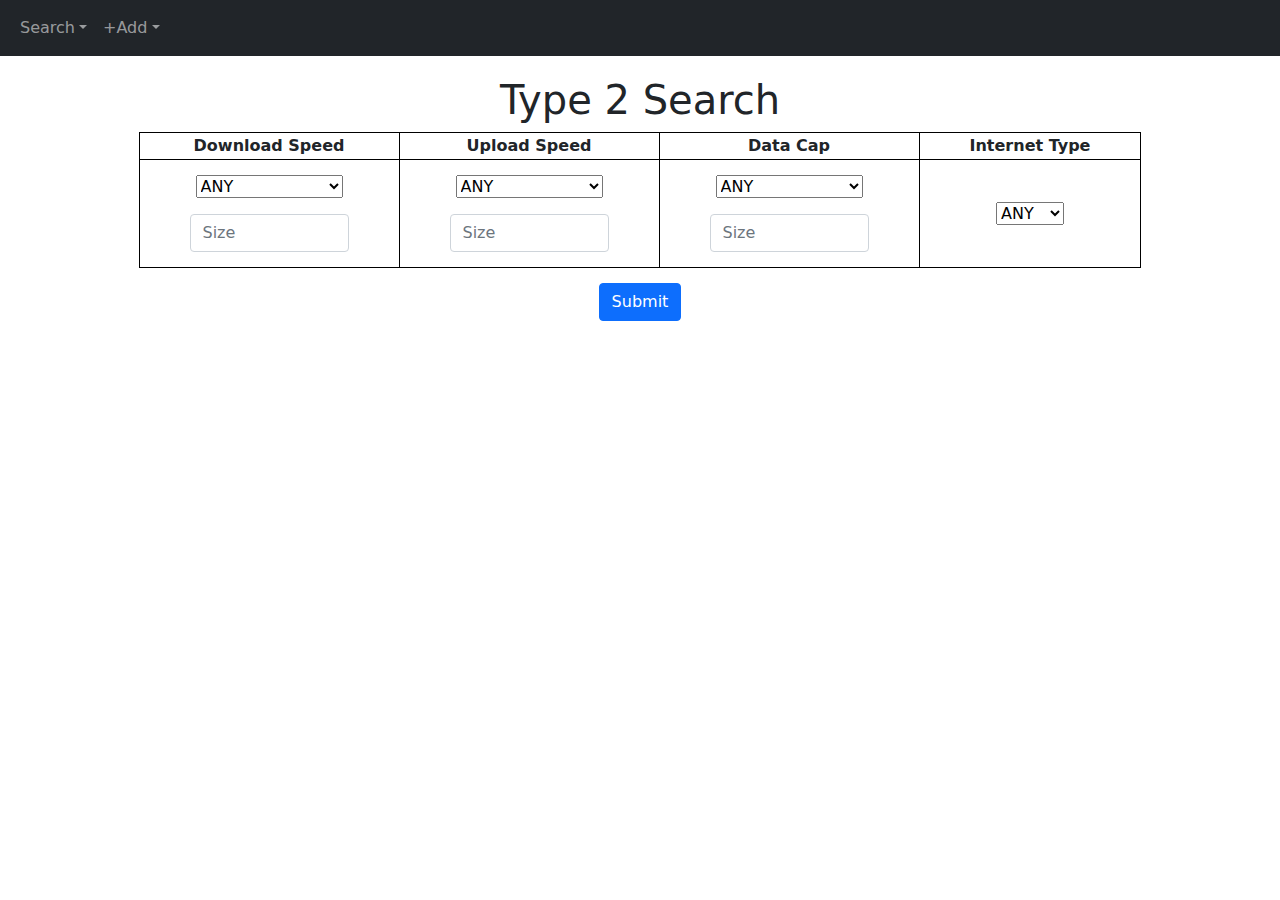
<file: search2internet.html>
<!doctype html>
<html>
	<head>
		<meta charset="UTF-8">
		<link rel="stylesheet" href="bootstrap.min.css">
		<link rel="stylesheet" href="navbar.css">
		<link rel="stylesheet" href="custom.css">
		
		<style>
			.bd-placeholder-img
			{
				font-size: 1.125rem;
				text-anchor: middle;
				-webkit-user-select: none;
				-moz-user-select: none;
				user-select: none;
			}

			@media (min-width: 768px)
			{
				.bd-placeholder-img-lg
				{
					font-size: 3.5rem;
				}
			}
		</style>
	</head>
	<body>
		<main>
		<!-- Search dropdown and +Add button at the top -->
			<nav class="navbar navbar-expand-sm navbar-dark bg-dark" aria-label="Third navbar example">
				<div class="container-fluid">
					<div class="collapse navbar-collapse" id="navbarsExample03">
						<ul class="navbar-nav me-auto mb-2 mb-sm-0">
							<li class="nav-item dropdown">
								<a class="nav-link dropdown-toggle" href="#" id="dropdown03" data-bs-toggle="dropdown" aria-expanded="false">Search</a>
								<ul class="dropdown-menu" aria-labelledby="dropdown03">
									<li><a class="dropdown-item" href="search1.html">Type 1</a></li>
									<li><a class="dropdown-item" href="search2.html">Type 2</a></li>
									<li><a class="dropdown-item" href="search3.html">Type 3</a></li>
								</ul>
							</li>
							<li class="nav-item dropdown">
								<a class="nav-link dropdown-toggle" href="#" id="dropdown03" data-bs-toggle="dropdown" aria-expanded="false">+Add</a>
								<ul class="dropdown-menu" aria-labelledby="dropdown03">
									<li><a class="dropdown-item" href="addphones.html">Phones</a></li>
									<li><a class="dropdown-item" href="addtvs.html">Televisions</a></li>
									<li><a class="dropdown-item" href="addinternet.html">Internet</a></li>
									<li><a class="dropdown-item" href="addplans.html">Plans</a></li>
									<li><a class="dropdown-item" href="addcompanies.html">Companies</a></li>
								</ul>
							</li>
						</ul>
					</div>
				</div>
			</nav>
			<!-- Type 2 Search Stuff -->
			<h1>
				<center>
					Type 2 Search
				</center>
			</h1>
			<form action='search2internet.php' method='post'>
				<center>
					<table>
						<tr>
							<th>Download Speed</th>
							<th>Upload Speed</th>
							<th>Data Cap</th>
							<th>Internet Type</th>
						</tr>
						<tr>
							<td>
								<select name='DownloadSpeedType' required>
									<option value='any'>ANY</option>
									<option value='>'>GREATER THAN</option>
									<option value='='>EQUAL TO</option>
									<option value='<'>LESS THAN</option>
								</select>
								<input name="DownloadSpeed" min="1" max="4294967296" class="form-control" type="number" placeholder="Size" aria-label="Search" style='margin-top: 15px'>
							</td>
							<td>
								<select name='UploadSpeedType' required>
									<option value='any'>ANY</option>
									<option value='>'>GREATER THAN</option>
									<option value='='>EQUAL TO</option>
									<option value='<'>LESS THAN</option>
								</select>
								<input name="UploadSpeed" min="1" max="4294967296" class="form-control" type="number" placeholder="Size" aria-label="Search" style='margin-top: 15px'>
							</td>
							<td>
								<select name='DataCapType' required>
									<option value='any'>ANY</option>
									<option value='>'>GREATER THAN</option>
									<option value='='>EQUAL TO</option>
									<option value='<'>LESS THAN</option>
								</select>
								<input name="DataCap" min="1" max="4294967296" class="form-control" type="number" placeholder="Size" aria-label="Search" style='margin-top: 15px'>
							</td>
							<td>
								<select name='InternetType' required>
									<option value='any'>ANY</option>
									<option value='cable'>Cable</option>
									<option value='fiber'>Fiber</option>
								</select>
							</td>
						</tr>
					</table>
					<button name="submit" value="Submit" type="submit" class="btn btn-primary">Submit</button>
				</center>
			</form>
		</main>
		<script src="bootstrap.bundle.min.js"></script>
	</body>
</html>
</file>
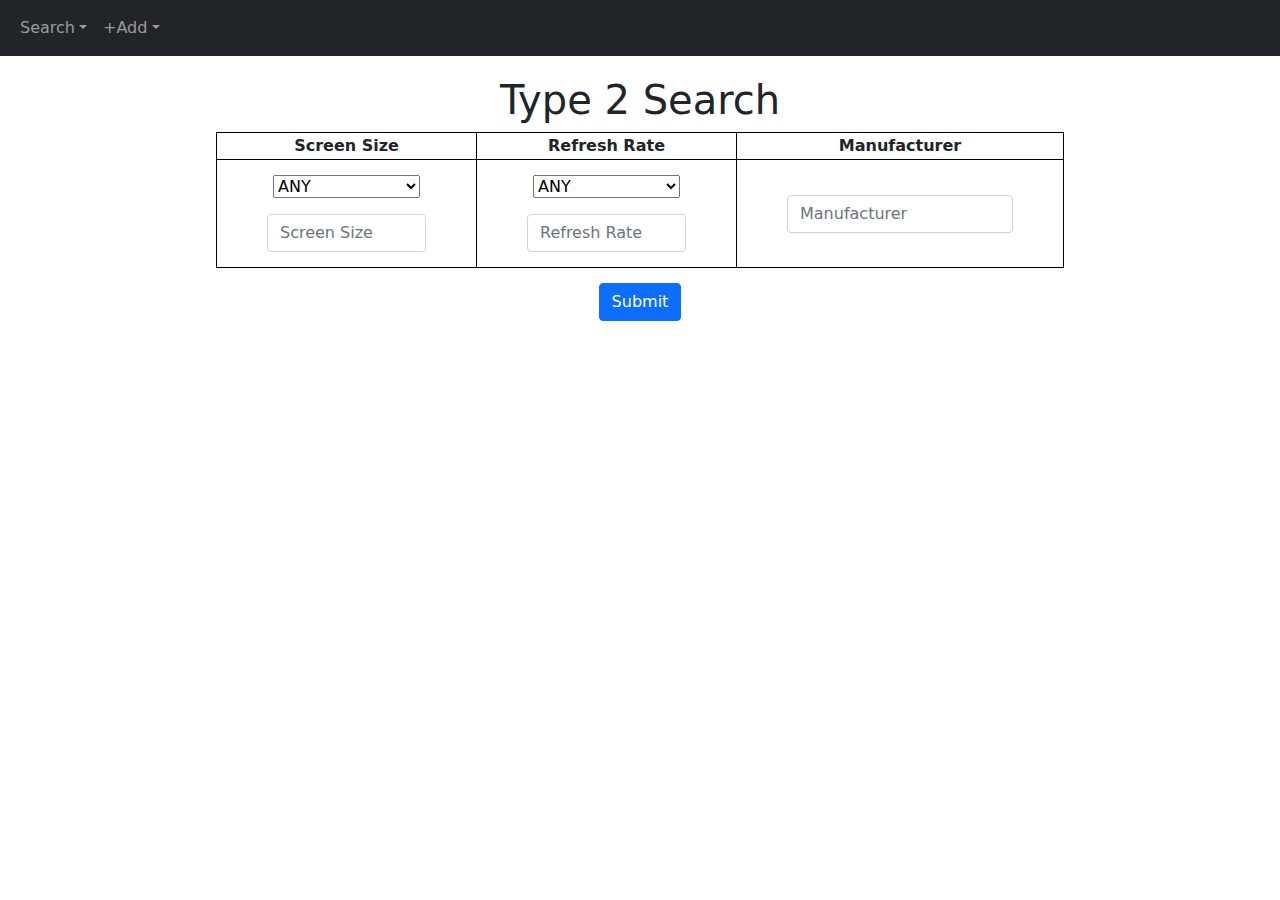
<file: search2phones.html>
<!doctype html>
<html>
	<head>
		<meta charset="UTF-8">
		<link rel="stylesheet" href="bootstrap.min.css">
		<link rel="stylesheet" href="navbar.css">
		<link rel="stylesheet" href="custom.css">
		
		<style>
			.bd-placeholder-img
			{
				font-size: 1.125rem;
				text-anchor: middle;
				-webkit-user-select: none;
				-moz-user-select: none;
				user-select: none;
			}

			@media (min-width: 768px)
			{
				.bd-placeholder-img-lg
				{
					font-size: 3.5rem;
				}
			}
		</style>
	</head>
	<body>
		<main>
		<!-- Search dropdown and +Add button at the top -->
			<nav class="navbar navbar-expand-sm navbar-dark bg-dark" aria-label="Third navbar example">
				<div class="container-fluid">
					<div class="collapse navbar-collapse" id="navbarsExample03">
						<ul class="navbar-nav me-auto mb-2 mb-sm-0">
							<li class="nav-item dropdown">
								<a class="nav-link dropdown-toggle" href="#" id="dropdown03" data-bs-toggle="dropdown" aria-expanded="false">Search</a>
								<ul class="dropdown-menu" aria-labelledby="dropdown03">
									<li><a class="dropdown-item" href="search1.html">Type 1</a></li>
									<li><a class="dropdown-item" href="search2.html">Type 2</a></li>
									<li><a class="dropdown-item" href="search3.html">Type 3</a></li>
								</ul>
							</li>
							<li class="nav-item dropdown">
								<a class="nav-link dropdown-toggle" href="#" id="dropdown03" data-bs-toggle="dropdown" aria-expanded="false">+Add</a>
								<ul class="dropdown-menu" aria-labelledby="dropdown03">
									<li><a class="dropdown-item" href="addphones.html">Phones</a></li>
									<li><a class="dropdown-item" href="addtvs.html">Televisions</a></li>
									<li><a class="dropdown-item" href="addinternet.html">Internet</a></li>
									<li><a class="dropdown-item" href="addplans.html">Plans</a></li>
									<li><a class="dropdown-item" href="addcompanies.html">Companies</a></li>
								</ul>
							</li>
						</ul>
					</div>
				</div>
			</nav>
			<!-- Type 2 Search Stuff -->
			<h1>
				<center>
					Type 2 Search
				</center>
			</h1>
			<form action='search2phones.php' method='post'>
				<center>
					<table>
						<tr>
							<th>Screen Size</th>
							<th>Refresh Rate</th>
							<th>Manufacturer</th>
						</tr>
						<tr>
							<td>
								<select name='ScreenSizeType' required>
									<option value='any'>ANY</option>
									<option value='>'>GREATER THAN</option>
									<option value='='>EQUAL TO</option>
									<option value='<'>LESS THAN</option>
								</select>
								<input name="ScreenSize" min="1" max="4294967296" class="form-control" type="number" placeholder="Screen Size" aria-label="Search" style='margin-top: 15px'>
							</td>
							<td>
								<select name='RefreshRateType' required>
									<option value='any'>ANY</option>
									<option value='>'>GREATER THAN</option>
									<option value='='>EQUAL TO</option>
									<option value='<'>LESS THAN</option>
								</select>
								<input name="RefreshRate" min="1" max="4294967296" class="form-control" type="number" placeholder="Refresh Rate" aria-label="Search" style='margin-top: 15px'>
							</td>
							<td>
								<input name="Manufacturer" class="form-control" type="text" placeholder="Manufacturer" aria-label="Search">
							</td>
						</tr>
					</table>
					<button name="submit" value="Submit" type="submit" class="btn btn-primary">Submit</button>
				</center>
			</form>
		</main>
		<script src="bootstrap.bundle.min.js"></script>
	</body>
</html>
</file>
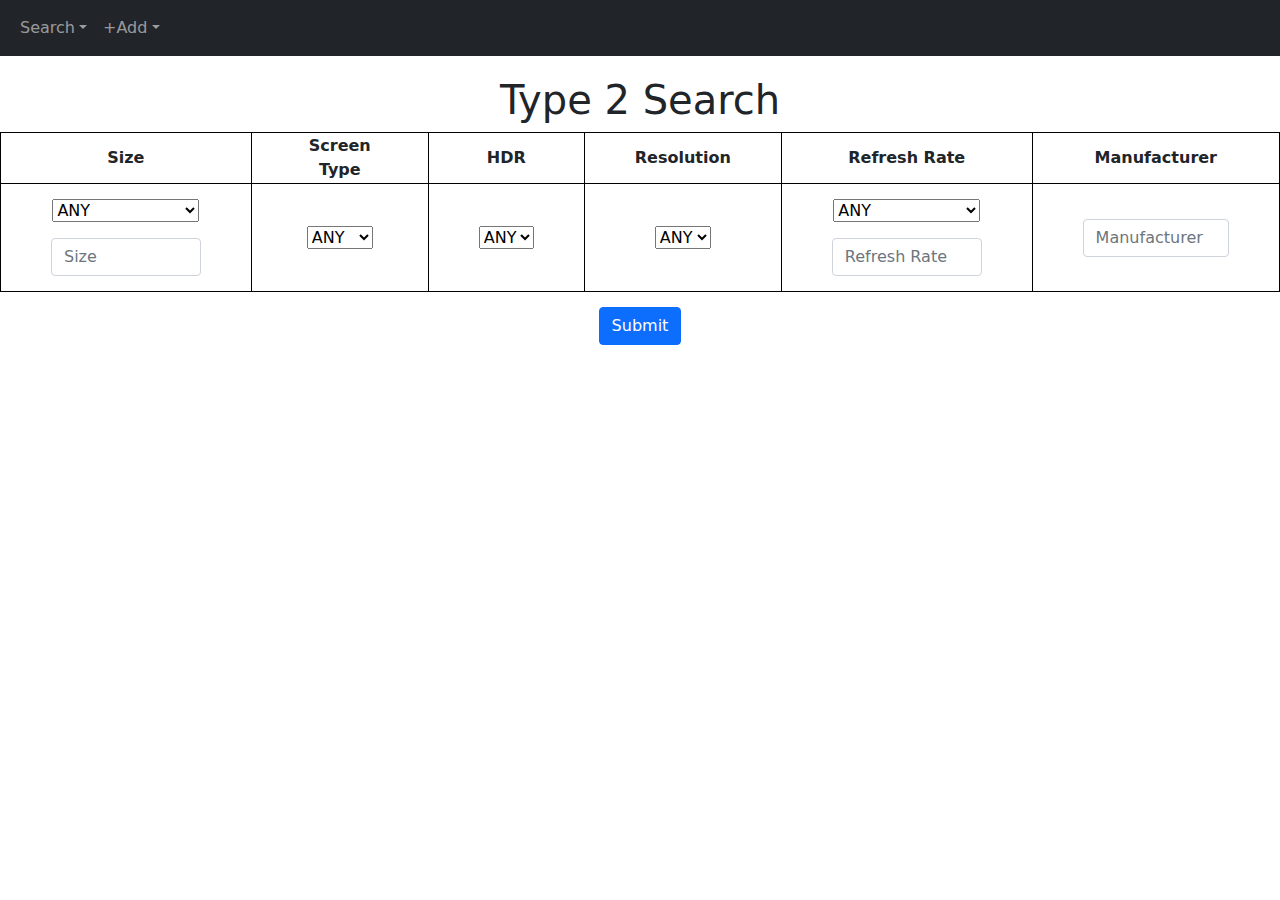
<file: search2tvs.html>
<!doctype html>
<html>
	<head>
		<meta charset="UTF-8">
		<link rel="stylesheet" href="bootstrap.min.css">
		<link rel="stylesheet" href="navbar.css">
		<link rel="stylesheet" href="custom.css">
		
		<style>
			.bd-placeholder-img
			{
				font-size: 1.125rem;
				text-anchor: middle;
				-webkit-user-select: none;
				-moz-user-select: none;
				user-select: none;
			}

			@media (min-width: 768px)
			{
				.bd-placeholder-img-lg
				{
					font-size: 3.5rem;
				}
			}
		</style>
	</head>
	<body>
		<main>
		<!-- Search dropdown and +Add button at the top -->
			<nav class="navbar navbar-expand-sm navbar-dark bg-dark" aria-label="Third navbar example">
				<div class="container-fluid">
					<div class="collapse navbar-collapse" id="navbarsExample03">
						<ul class="navbar-nav me-auto mb-2 mb-sm-0">
							<li class="nav-item dropdown">
								<a class="nav-link dropdown-toggle" href="#" id="dropdown03" data-bs-toggle="dropdown" aria-expanded="false">Search</a>
								<ul class="dropdown-menu" aria-labelledby="dropdown03">
									<li><a class="dropdown-item" href="search1.html">Type 1</a></li>
									<li><a class="dropdown-item" href="search2.html">Type 2</a></li>
									<li><a class="dropdown-item" href="search3.html">Type 3</a></li>
								</ul>
							</li>
							<li class="nav-item dropdown">
								<a class="nav-link dropdown-toggle" href="#" id="dropdown03" data-bs-toggle="dropdown" aria-expanded="false">+Add</a>
								<ul class="dropdown-menu" aria-labelledby="dropdown03">
									<li><a class="dropdown-item" href="addphones.html">Phones</a></li>
									<li><a class="dropdown-item" href="addtvs.html">Televisions</a></li>
									<li><a class="dropdown-item" href="addinternet.html">Internet</a></li>
									<li><a class="dropdown-item" href="addplans.html">Plans</a></li>
									<li><a class="dropdown-item" href="addcompanies.html">Companies</a></li>
								</ul>
							</li>
						</ul>
					</div>
				</div>
			</nav>
			<!-- Type 2 Search Stuff -->
			<h1>
				<center>
					Type 2 Search
				</center>
			</h1>
			<form action='search2tvs.php' method='post'>
				<center>
					<table>
						<tr>
							<th>Size</th>
							<th>Screen Type</th>
							<th>HDR</th>
							<th>Resolution</th>
							<th>Refresh Rate</th>
							<th>Manufacturer</th>
						</tr>
						<tr>
							<td>
								<select name='SizeType' required>
									<option value='any'>ANY</option>
									<option value='>'>GREATER THAN</option>
									<option value='='>EQUAL TO</option>
									<option value='<'>LESS THAN</option>
								</select>
								<input name="Size" min="1" max="4294967296" class="form-control" type="number" placeholder="Size" aria-label="Search" style='margin-top: 15px'>
							</td>
							<td>
								<select name='ScreenType' required>
									<option value='any'>ANY</option>
									<option value='OLED'>OLED</option>
									<option value='QLED'>QLED</option>
								</select>
							</td>
							<td>
								<select name='HDR' required>
									<option value='any'>ANY</option>
									<option value='yes'>Yes</option>
									<option value='no'>No</option>
								</select>
							</td>
							<td>
								<select name='Resolution' required>
									<option value='any'>ANY</option>
									<option value='FHD'>FHD</option>
									<option value='4K'>4K</option>
								</select>
							</td>
							<td>
								<select name='RefreshRateType' required>
									<option value='any'>ANY</option>
									<option value='>'>GREATER THAN</option>
									<option value='='>EQUAL TO</option>
									<option value='<'>LESS THAN</option>
								</select>
								<input name="RefreshRate" min="1" max="4294967296" class="form-control" type="number" placeholder="Refresh Rate" aria-label="Search" style='margin-top: 15px'>
							</td>
							<td>
								<input name="Manufacturer" class="form-control" type="text" placeholder="Manufacturer" aria-label="Search">
							</td>
						</tr>
					</table>
					<button name="submit" value="Submit" type="submit" class="btn btn-primary">Submit</button>
				</center>
			</form>
		</main>
		<script src="bootstrap.bundle.min.js"></script>
	</body>
</html>
</file>
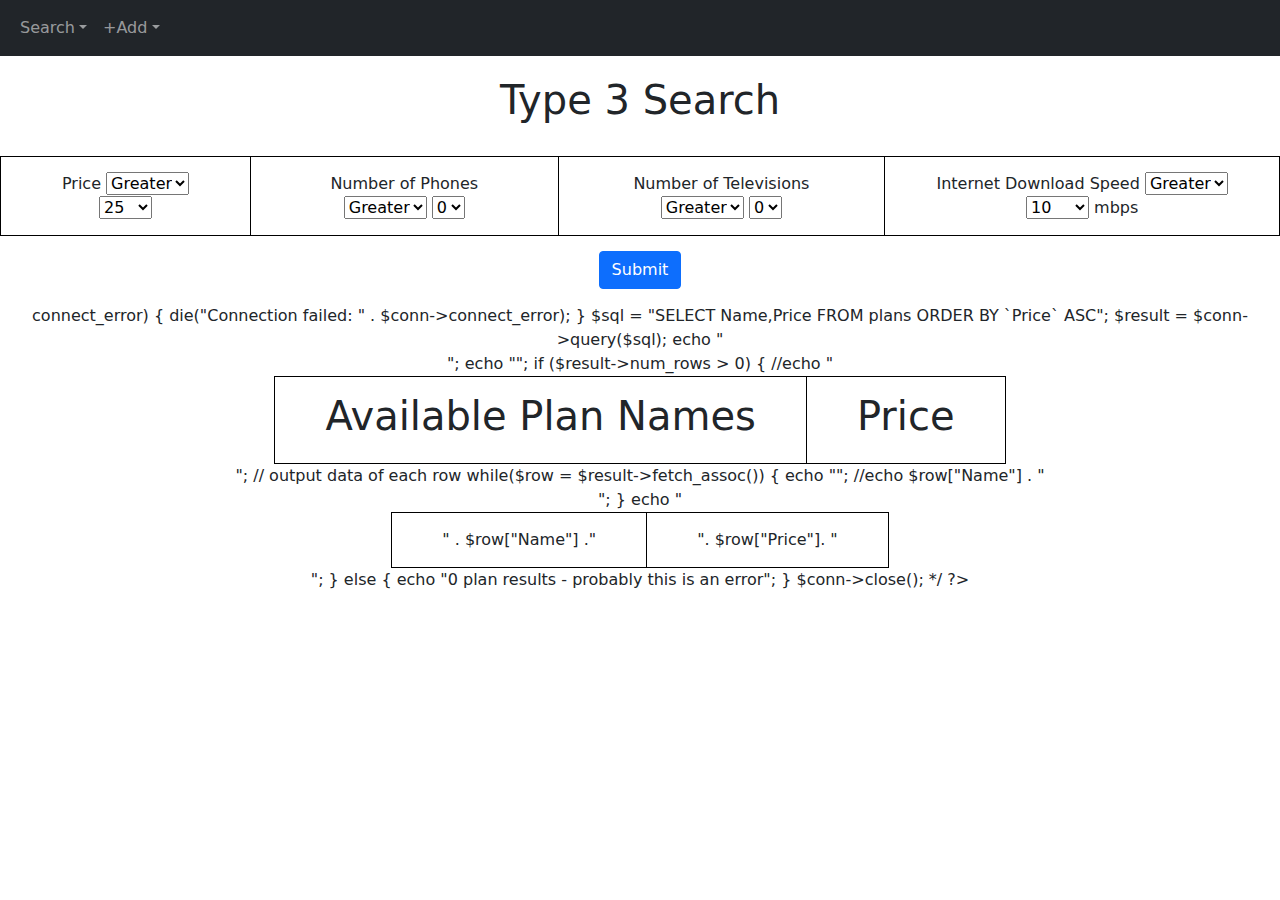
<file: search3.html>
<!doctype html>
<html>
	<head>
		<meta charset="UTF-8">
		<link rel="stylesheet" href="bootstrap.min.css">
		<link rel="stylesheet" href="navbar.css">
		<link rel="stylesheet" href="custom.css">
		
		<style>
			.bd-placeholder-img
			{
				font-size: 1.125rem;
				text-anchor: middle;
				-webkit-user-select: none;
				-moz-user-select: none;
				user-select: none;
			}

			@media (min-width: 768px)
			{
				.bd-placeholder-img-lg
				{
					font-size: 3.5rem;
				}
			}
		</style>
	</head>
	<body>
		<main>
		<!-- Search dropdown and +Add button at the top -->
			<nav class="navbar navbar-expand-sm navbar-dark bg-dark" aria-label="Third navbar example">
				<div class="container-fluid">
					<div class="collapse navbar-collapse" id="navbarsExample03">
						<ul class="navbar-nav me-auto mb-2 mb-sm-0">
							<li class="nav-item dropdown">
								<a class="nav-link dropdown-toggle" href="#" id="dropdown03" data-bs-toggle="dropdown" aria-expanded="false">Search</a>
								<ul class="dropdown-menu" aria-labelledby="dropdown03">
									<li><a class="dropdown-item" href="search1.html">Type 1</a></li>
									<li><a class="dropdown-item" href="search2.html">Type 2</a></li>
									<li><a class="dropdown-item" href="search3.html">Type 3</a></li>
								</ul>
							</li>
							<li class="nav-item dropdown">
								<a class="nav-link dropdown-toggle" href="#" id="dropdown03" data-bs-toggle="dropdown" aria-expanded="false">+Add</a>
								<ul class="dropdown-menu" aria-labelledby="dropdown03">
									<li><a class="dropdown-item" href="addphones.html">Phones</a></li>
									<li><a class="dropdown-item" href="addtvs.html">Televisions</a></li>
									<li><a class="dropdown-item" href="addinternet.html">Internet</a></li>
									<li><a class="dropdown-item" href="addplans.html">Plans</a></li>
									<li><a class="dropdown-item" href="addcompanies.html">Companies</a></li>
								</ul>
							</li>
						</ul>
					</div>
				</div>
			</nav>
			<!-- Type 3 Search Stuff -->
			<h1>
				<center>
					Type 3 Search
				</center>
			</h1>
			<!--
			<form action="search3.php" method="post">
				<center>
					<input name="name" class="form-control" type="text" placeholder="Enter a plan name from below to see available devices..." aria-label="Box" style="width: 600px">
				</center>
			</form>
			-->
		</main>
		<script src="bootstrap.bundle.min.js"></script>
		
		
				<center>
				
					<form action="search3.php" method="post">
						<br>
						<table><tr><td>Price
						
						
						<select name="PriceQuantifier" required>
						<option value=">">Greater</option>
						<option value="=">Equals</option>
						<option value="<">Less</option>
						<option value="ANY">ANY</option>				
						</select>
						
													
						
						<select name="PriceAmount" required>
						<option value="25">25</option>
						<option value="50">50</option>
						<option value="100">100</option>
						<option value="150">150</option>
						<option value="200">200</option>
						<option value="250">250</option>
						<option value="300">300</option>							
						</select></td>
						
						
						<td>Number of Phones
						
						<select name="PhonesQuantifier" required>
						<option value=">">Greater</option>
						<option value="=">Equals</option>
						<option value="<">Less</option>
						<option value="ANY">ANY</option>				
						</select>
						
						<select name="NumOfPhones" required>
						<option value="0">0</option>
						<option value="1">1</option>
						<option value="2">2</option>
						<option value="3">3</option>
						<option value="4">4</option>
						<option value="5">5</option>														
						</select></td>
						
						<td>Number of Televisions

						<select name="TelevisionsQuantifier" required>
						<option value=">">Greater</option>
						<option value="=">Equals</option>
						<option value="<">Less</option>
						<option value="ANY">ANY</option>				
						</select>
						
						<select name="NumOfTelevisions" required>
						<option value="0">0</option>
						<option value="1">1</option>
						<option value="2">2</option>
						<option value="3">3</option>
						<option value="4">4</option>
						<option value="5">5</option>														
						</select></td>
						
						<td>Internet Download Speed
						
						<select name="InternetQuantifier" required>
						<option value=">">Greater</option>
						<option value="=">Equals</option>
						<option value="<">Less</option>
						<option value="ANY">ANY</option>				
						</select>
						
						<select name="DownloadSpeed" required>
						<option value="10">10</option>
						<option value="20">20</option>
						<option value="25">25</option>
						<option value="50">50</option>
						<option value="75">75</option>	
						<option value="100">100</option>	
						<option value="150">150</option>	
						<option value="200">200</option>	
						<option value="500">500</option>	
						<option value="1000">1000</option>	
						<option value="1500">1500</option>	
						<option value="2000">2000</option>	
						<option value="5000">5000</option>	
						</select> mbps
						</td>					
						
						
						
						</tr>												
						
						</table>
						
						<button name="submit" value="Submit" type="submit" class="btn btn-primary">Submit</button>
					</form>
				<?php
				/*
					//this block displays names of all plans in db
					
					// variables used to log into the mysql server
					$servername = "localhost";
					$username = "root";
					$password = "";
					$dbname = "company_database";
					
					// connects to the mysql server and crashes if it can't connect
					$conn = new mysqli($servername, $username, $password, $dbname);
					if ($conn->connect_error) {
						die("Connection failed: " . $conn->connect_error);
					}
					$sql = "SELECT Name,Price FROM plans ORDER BY `Price` ASC";
						$result = $conn->query($sql);
						
						
						echo "<br><table>";
						echo "<tr><td><h1>Available Plan Names</h1></td><td><h1>Price</h1></td></tr></center>";
						if ($result->num_rows > 0) {
							
							//echo "<table>";							
							// output data of each row
							while($row = $result->fetch_assoc()) {
							echo "<tr><td>" . $row["Name"] ."</td><td>". $row["Price"]. "</td></tr>";
							//echo $row["Name"] . "<br>";
							}
							
							echo "</table>";
							
						} 
						else { echo "0 plan results - probably this is an error"; }
					$conn->close();		
				*/
				?>
				<center>
		
	</body>
</html>
</file>
<file: navbar.css>
body {
  padding-bottom: 20px;
}

.navbar {
  margin-bottom: 20px;
}
</file>
<file: custom.css>
table, th, td
{
	border: 1px solid black;
	border-collapse: collapse;
	text-align: center;
}

th, td
{
	padding-left: 50px;
	padding-right: 50px;
}

td
{
	padding-top: 15px;
	padding-bottom: 15px;
}

table.inner
{
	background-color: #befaf2;
}

button
{
	margin: 15px 15px 15px 15px;
}
</file>
